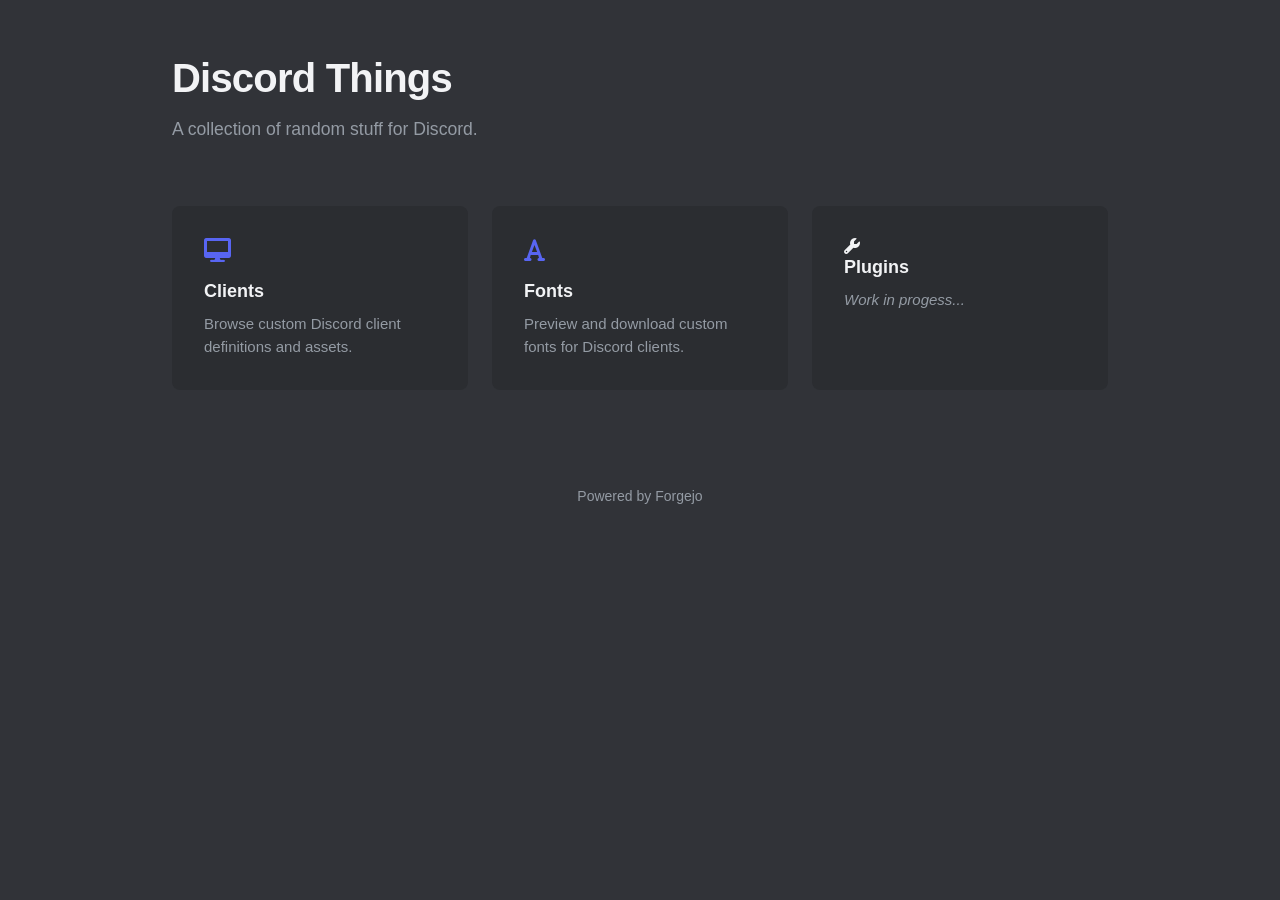
<file: index.html>
<!DOCTYPE html>
<html lang="en">
<head>
    <meta name="viewport" content="width=device-width, initial-scale=1.0, viewport-fit=cover">
    <meta charset="UTF-8">
    <title>Discord Things</title>
    <link rel="stylesheet" href="https://cdnjs.cloudflare.com/ajax/libs/font-awesome/6.0.0/css/all.min.css">
    <link rel="stylesheet" href="style.css">
    <style>
        .portal-grid {
            display: grid;
            grid-template-columns: repeat(auto-fit, minmax(280px, 1fr));
            gap: 1.5rem;
            margin-top: 2rem;
        }
        
        .portal-card {
            background: var(--surface);
            border-radius: var(--radius-lg);
            padding: 2rem;
            text-decoration: none;
            color: var(--text-primary);
            display: flex;
            flex-direction: column;
            align-items: flex-start;
            justify-content: flex-start;
            min-height: 180px;
        }
        
        .portal-card:hover {
            background: var(--surface-hover);
        }
        
        .portal-icon {
            font-size: 1.5rem;
            margin-bottom: 1rem;
            color: var(--accent);
        }
        
        .portal-title {
            font-size: 1.125rem;
            font-weight: 700;
            margin-bottom: 0.5rem;
        }
        
        .portal-desc {
            color: var(--text-secondary);
            font-size: 0.9375rem;
            line-height: 1.5;
        }

        .wip-badge {
            background: var(--accent);
            color: white;
            font-size: 0.75rem;
            font-weight: 600;
            padding: 0.2rem 0.5rem;
            border-radius: var(--radius-sm);
            margin-bottom: 1rem;
            display: inline-block;
        }
        
        .portal-card.disabled {
            opacity: 0.5;
            cursor: not-allowed;
            pointer-events: none;
        }
    </style>
</head>
<body>
    <div class="container">
        <header>
            <h1>Discord Things</h1>
            <p>A collection of random stuff for Discord.</p>
        </header>

        <div class="portal-grid">
            <a href="clients/index.html" class="portal-card">
                <i class="fa-solid fa-desktop portal-icon"></i>
                <div class="portal-title">Clients</div>
                <div class="portal-desc">Browse custom Discord client definitions and assets.</div>
            </a>
            <a href="fonts/index.html" class="portal-card">
                <i class="fas fa-font portal-icon"></i>
                <div class="portal-title">Fonts</div>
                <div class="portal-desc">Preview and download custom fonts for Discord clients.</div>
            </a>
            
            <a href="plugins/index.html" class="portal-card">
                <i class="fa-solid fa-wrench"></i>
                <div class="portal-title">Plugins</div>
                <div class="portal-desc"><em>Work in progess...</em></div>
            </a>
        </div>

        <footer>
            <p>Powered by Forgejo</p>
        </footer>
    </div>
</body>
</html>
</file>
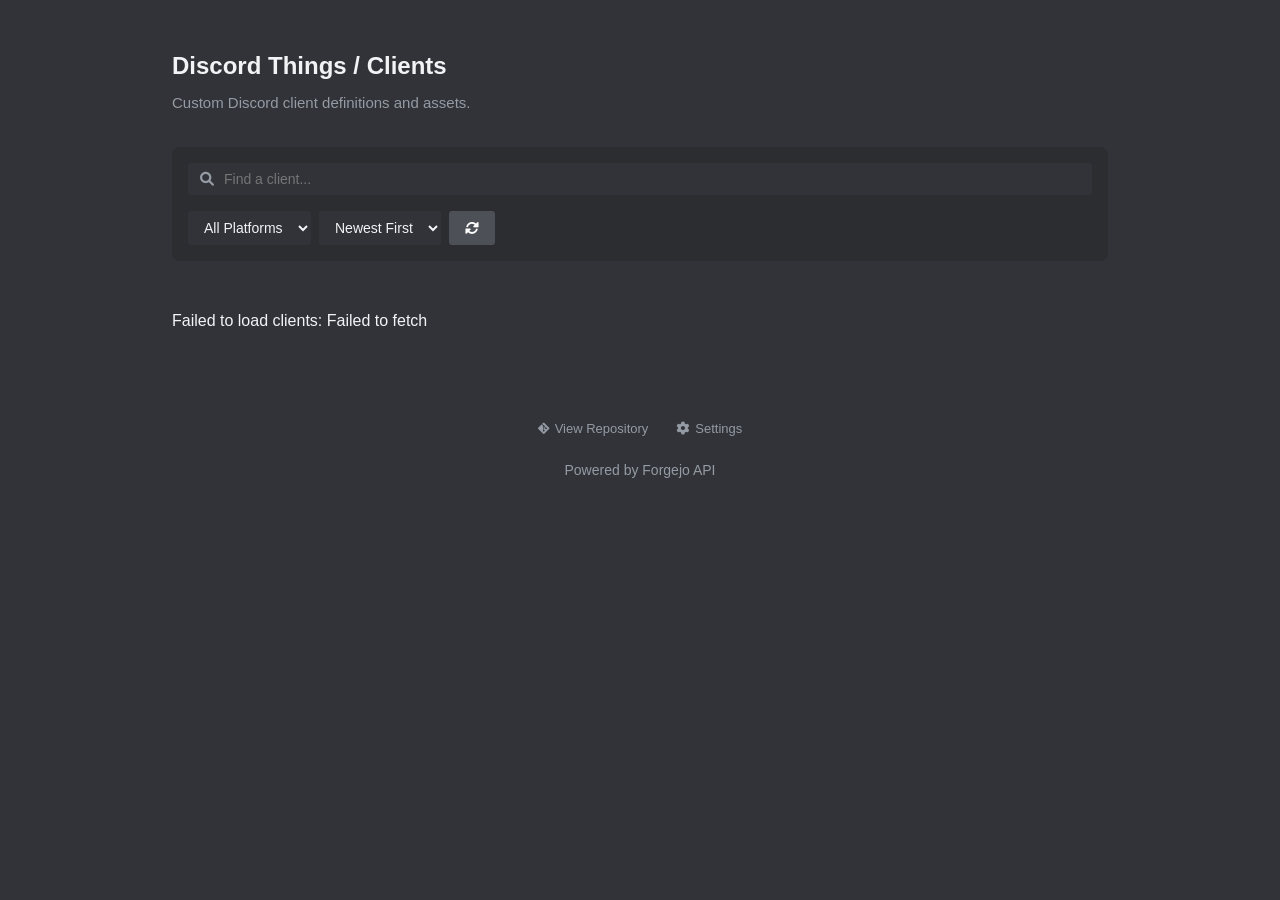
<file: clients/index.html>
<!DOCTYPE html>
<html lang="en">
<head>
    <meta charset="UTF-8">
    <meta name="viewport" content="width=device-width, initial-scale=1.0">
    <title>Discord Things - Client Viewer</title>
    <link rel="stylesheet" href="https://cdnjs.cloudflare.com/ajax/libs/font-awesome/6.0.0/css/all.min.css">
    <link rel="stylesheet" href="style.css">
</head>
<body>

    <div id="toast-container" class="toast-container"></div>

    <div class="container">
        <header>
            <h1><a href="../index.html" style="text-decoration: none; color: inherit;">Discord Things</a> / Clients</h1>
            <p>Custom Discord client definitions and assets.</p>

            <div id="clients-view-controls">
                <div class="search-container">
                    <i class="fas fa-search search-icon"></i>
                    <input type="text" id="search-input" placeholder="Find a client...">
                </div>
                
                <div class="toolbar">
                    <select id="platform-filter">
                        <option value="">All Platforms</option>
                        <option value="ios">iOS</option>
                        <option value="android">Android</option>
                        <option value="linux">Linux</option>
                        <option value="mac">Mac</option>
                        <option value="windows">Windows</option>
                    </select>
                    
                    <select id="sort-select">
                        <option value="newest">Newest First</option>
                        <option value="oldest">Oldest First</option>
                        <option value="az">Name (A-Z)</option>
                        <option value="za">Name (Z-A)</option>
                    </select>

                    <button id="refetch-btn" class="btn-secondary" title="Refetch Clients">
                        <i class="fas fa-sync-alt"></i>
                    </button>
                </div>
            </div>
        </header>

        <div id="repo-container">
            <div class="loading">
                <i class="fas fa-spinner fa-spin"></i> Loading clients...
            </div>
        </div>

        <footer>
            <div style="margin-bottom: 1rem; display: flex; justify-content: center; gap: 8px;">
                <a href="https://sdlsr.dpdns.org/git/sudoloser/discord-things" target="_blank" class="btn-copy">
                    <i class="fab fa-git-alt"></i> View Repository
                </a>
                <button id="settings-btn" class="btn-copy">
                    <i class="fas fa-cog"></i> Settings
                </button>
            </div>
            <p>Powered by Forgejo API</p>
        </footer>
    </div>

    <button id="add-client-btn" class="fab-btn" style="display: none;">
        <i class="fas fa-plus"></i>
    </button>

    <div id="edit-modal" class="modal-overlay">
        <div class="modal-content">
            <div class="modal-header">
                <h3>Edit Client JSON</h3>
                <button class="close-modal">&times;</button>
            </div>
            <div class="modal-body">
                <p class="small-text">Modify the JSON definition directly.</p>
                <textarea id="edit-json-editor" class="code-editor"></textarea>
                <div id="edit-status" class="status-msg"></div>
            </div>
            <div class="modal-footer">
                <button id="save-edit-btn" class="btn-primary">Save Changes</button>
            </div>
        </div>
    </div>

    <div id="login-modal" class="modal-overlay">
        <div class="modal-content">
            <div class="modal-header">
                <h3>Settings</h3>
                <button class="close-modal">&times;</button>
            </div>
            <div class="modal-body">
                <p>Enter your Forgejo Access Token to manage clients. <br><small style="color: var(--secondary-text); font-style: italic;">*only if you have access to manage the repo</small></p>
                <input type="password" id="forgejo-token" placeholder="Forgejo access token" class="modal-input">
                <div id="login-msg" class="status-msg"></div>
                
                <hr style="border: 0; border-top: 1px solid var(--border-color); margin: 1.5rem 0;">
                
                <div style="display: flex; justify-content: space-between; align-items: center;">
                    <span style="font-weight: 500;">Appearance</span>
                    <button id="theme-toggle-btn" class="btn-secondary" style="width: auto;">
                        <i class="fas fa-moon"></i> <span>Dark Mode</span>
                    </button>
                </div>
            </div>
            <div class="modal-footer">
                <button id="logout-btn" class="btn-secondary" style="display: none;">Log Out</button>
                <button id="login-submit" class="btn-primary">Log In</button>
            </div>
        </div>
    </div>

    <div id="upload-modal" class="modal-overlay">
        <div class="modal-content">
            <div class="modal-header">
                <h3>Add New Client</h3>
                <button class="close-modal">&times;</button>
            </div>
            <div class="modal-body">
                <label class="input-label">Name</label>
                <input type="text" id="client-name" class="modal-input" placeholder="Client Name">
                
                <label class="input-label" style="margin-top: 1rem;">Description</label>
                <textarea id="client-desc" class="modal-input" placeholder="A brief description of the client." style="height: 100px; resize: vertical; padding-top: 10px;"></textarea>

                <label class="input-label" style="margin-top: 1rem;">Link</label>
                <input type="url" id="client-link" class="modal-input" placeholder="https://example.com">

                <label class="input-label" style="margin-top: 1rem;">Icon (Optional)</label>
                <div style="display: flex; gap: 10px; margin-bottom: 10px;">
                    <button type="button" id="icon-file-btn" class="btn-secondary" style="flex: 1; background: var(--accent-color); color: black;">
                        <i class="fas fa-upload"></i> Upload File
                    </button>
                    <button type="button" id="icon-url-btn" class="btn-secondary" style="flex: 1;">
                        <i class="fas fa-link"></i> Use URL
                    </button>
                </div>
                
                <div id="icon-file-section">
                    <input type="file" id="client-icon-file" class="modal-input" accept="image/*">
                </div>
                
                <div id="icon-url-section" style="display: none;">
                    <input type="url" id="client-icon-url" class="modal-input" placeholder="https://example.com/icon.png">
                </div>

                <label class="input-label" style="margin-top: 1rem;">Status</label>
                <select id="client-status" class="modal-input">
                    <option value="">Select Status</option>
                    <option value="actively-maintained">Actively Maintained</option>
                    <option value="still-in-development">Still in Development</option>
                    <option value="discontinued">Discontinued</option>
                    <option value="broken">Broken</option>
                </select>

                <label class="input-label" style="margin-top: 1rem;">Tags (comma-separated)</label>
                <input type="text" id="client-tags" class="modal-input" placeholder="e.g. mobile, pc, linux">

                <div id="publish-status" class="status-msg"></div>
            </div>
            <div class="modal-footer">
                <button id="publish-btn" class="btn-primary">Publish Client</button>
            </div>
        </div>
    </div>

    <script>
        const API_BASE = 'https://sdlsr.dpdns.org/git/api/v1';
        const REPO_OWNER = 'sudoloser';
        const REPO_NAME = 'discord-things';
        const API_URL = `${API_BASE}/repos/${REPO_OWNER}/${REPO_NAME}/contents/clients/json`;
        const RAW_URL = `https://sdlsr.dpdns.org/git/${REPO_OWNER}/${REPO_NAME}/raw/branch/main`;
        const CACHE_KEY = 'discord_things_clients_cache';
        const CACHE_DURATION = 1000 * 60 * 10; // 10 minutes
        
        function showToast(message, type = 'info') {
            const container = document.getElementById('toast-container');
            const toast = document.createElement('div');
            toast.className = `toast ${type}`;
            
            let icon = 'info-circle';
            if (type === 'success') icon = 'check-circle';
            if (type === 'error') icon = 'exclamation-circle';
            
            toast.innerHTML = `<i class="fas fa-${icon}"></i> <span>${message}</span>`;
            container.appendChild(toast);
            
            setTimeout(() => {
                toast.classList.add('fade-out');
                setTimeout(() => toast.remove(), 300);
            }, 3000);
        }

        let FORGEJO_TOKEN = localStorage.getItem('forgejo_token');
        let currentSort = 'newest';
        let globalClientData = [];

        const settingsBtn = document.getElementById('settings-btn');
        const loginModal = document.getElementById('login-modal');
        const uploadModal = document.getElementById('upload-modal');
        const editModal = document.getElementById('edit-modal');
        
        const sortSelect = document.getElementById('sort-select');
        const platformFilter = document.getElementById('platform-filter');
        const refetchBtn = document.getElementById('refetch-btn');
        const addClientBtn = document.getElementById('add-client-btn');
        
        const tokenInput = document.getElementById('forgejo-token');
        const loginSubmit = document.getElementById('login-submit');
        const logoutBtn = document.getElementById('logout-btn');
        const loginMsg = document.getElementById('login-msg');
        const themeToggleBtn = document.getElementById('theme-toggle-btn');
        const searchInput = document.getElementById('search-input');
        
        let isLightMode = localStorage.getItem('discord_things_theme') === 'light';
        
        function updateTheme() {
            if (isLightMode) {
                document.body.classList.add('light-mode');
                themeToggleBtn.innerHTML = '<i class="fas fa-sun"></i> <span>Light Mode</span>';
            } else {
                document.body.classList.remove('light-mode');
                themeToggleBtn.innerHTML = '<i class="fas fa-moon"></i> <span>Dark Mode</span>';
            }
            localStorage.setItem('discord_things_theme', isLightMode ? 'light' : 'dark');
        }
        
        updateTheme();
        
        if (themeToggleBtn) {
            themeToggleBtn.addEventListener('click', () => {
                isLightMode = !isLightMode;
                updateTheme();
            });
        }
        
        const publishBtn = document.getElementById('publish-btn');
        const publishStatus = document.getElementById('publish-status');
        
        checkAuth();
        fetchClients();
        
        if (sortSelect) {
            sortSelect.addEventListener('change', (e) => {
                currentSort = e.target.value;
                if(globalClientData.length > 0) renderClientList(globalClientData);
            });
        }

        if (platformFilter) {
            platformFilter.addEventListener('change', () => {
                if(globalClientData.length > 0) renderClientList(globalClientData);
            });
        }

        if (refetchBtn) {
            refetchBtn.addEventListener('click', () => {
                const icon = refetchBtn.querySelector('i');
                icon.classList.add('fa-spin');
                fetchClients(true).then(() => {
                    setTimeout(() => icon.classList.remove('fa-spin'), 500);
                });
            });
        }

        settingsBtn.addEventListener('click', () => openModal(loginModal));
        addClientBtn.addEventListener('click', () => {
            resetUploadForm();
            openModal(uploadModal);
        });

        document.querySelectorAll('.close-modal').forEach(btn => {
            btn.addEventListener('click', (e) => closeModal(e.target.closest('.modal-overlay')));
        });

        // Icon upload mode switch
        const iconFileBtn = document.getElementById('icon-file-btn');
        const iconUrlBtn = document.getElementById('icon-url-btn');

        iconFileBtn.addEventListener('click', () => {
            document.getElementById('icon-file-section').style.display = 'block';
            document.getElementById('icon-url-section').style.display = 'none';
            iconFileBtn.style.background = 'var(--accent-color)';
            iconFileBtn.style.color = 'black';
            iconUrlBtn.style.background = 'rgba(255, 255, 255, 0.05)';
            iconUrlBtn.style.color = 'var(--text-color)';
        });

        iconUrlBtn.addEventListener('click', () => {
            document.getElementById('icon-file-section').style.display = 'none';
            document.getElementById('icon-url-section').style.display = 'block';
            iconUrlBtn.style.background = 'var(--accent-color)';
            iconUrlBtn.style.color = 'black';
            iconFileBtn.style.background = 'rgba(255, 255, 255, 0.05)';
            iconFileBtn.style.color = 'var(--text-color)';
        });

        window.onclick = (event) => {
            if (event.target.classList.contains('modal-overlay')) {
                closeModal(event.target);
            }
        };

        function openModal(modal) {
            modal.style.display = 'flex';
            modal.style.opacity = 1;
        }

        function closeModal(modal) {
            modal.style.opacity = 0;
            setTimeout(() => modal.style.display = 'none', 200);
        }

        loginSubmit.addEventListener('click', async () => {
            const token = tokenInput.value.trim();
            if (!token) return;

            loginMsg.textContent = 'Verifying...';
            loginMsg.style.color = 'var(--secondary-text)';

            try {
                const response = await fetch(`${API_BASE}/user`, { headers: { 'Authorization': `token ${token}` } });
                if (response.ok) {
                    const repoRes = await fetch(`${API_BASE}/repos/${REPO_OWNER}/${REPO_NAME}`, { headers: { 'Authorization': `token ${token}` } });
                    if (repoRes.ok) {
                        const repoData = await repoRes.json();
                        if (!repoData.permissions.push) throw new Error('You do not have write access to this repository.');
                        
                        localStorage.setItem('forgejo_token', token);
                        FORGEJO_TOKEN = token;
                        checkAuth();
                        closeModal(loginModal);
                        showToast('Logged in successfully!', 'success');
                    } else {
                        throw new Error('Could not access repository info.');
                    }
                } else {
                    throw new Error('Invalid token.');
                }
            } catch (err) {
                loginMsg.textContent = err.message;
                loginMsg.style.color = 'var(--error)';
            }
        });

        logoutBtn.addEventListener('click', () => {
            localStorage.removeItem('forgejo_token');
            FORGEJO_TOKEN = null;
            checkAuth();
            loginMsg.textContent = 'Logged out.';
        });

        function resetUploadForm() {
            document.getElementById('client-name').value = '';
            document.getElementById('client-desc').value = '';
            document.getElementById('client-link').value = '';
            document.getElementById('client-icon-file').value = '';
            document.getElementById('client-icon-url').value = '';
            document.getElementById('client-status').value = '';
            publishStatus.textContent = '';
            publishBtn.disabled = false;
            
            // Reset icon section to file mode
            document.getElementById('icon-file-section').style.display = 'block';
            document.getElementById('icon-url-section').style.display = 'none';
            document.getElementById('icon-file-btn').style.background = 'var(--accent-color)';
            document.getElementById('icon-file-btn').style.color = 'black';
            document.getElementById('icon-url-btn').style.background = 'rgba(255, 255, 255, 0.05)';
            document.getElementById('icon-url-btn').style.color = 'var(--text-color)';
        }

        publishBtn.addEventListener('click', async () => {
            const name = document.getElementById('client-name').value.trim();
            const desc = document.getElementById('client-desc').value.trim();
            const link = document.getElementById('client-link').value.trim();
            const iconFile = document.getElementById('client-icon-file').files[0];
            const iconUrlInput = document.getElementById('client-icon-url').value.trim();
            const statusInput = document.getElementById('client-status').value;
            const tagsInput = document.getElementById('client-tags').value.trim();

            if (!name || !link) {
                publishStatus.textContent = 'Name and Link are required.';
                publishStatus.style.color = 'var(--error)';
                return;
            }

            publishStatus.textContent = 'Publishing client...';
            publishStatus.style.color = 'var(--accent-color)';
            publishBtn.disabled = true;

            try {
                let iconUrl = '';
                const safeName = name.toLowerCase().replace(/[^a-z0-9]/g, '-');
                const tags = tagsInput ? tagsInput.split(',').map(tag => tag.trim()).filter(tag => tag) : [];

                if (iconFile) {
                    publishStatus.textContent = 'Uploading icon...';
                    const extension = iconFile.name.split('.').pop();
                    const iconPath = `clients/assets/${safeName}.${extension}`;
                    const content = await toBase64(iconFile);
                    
                    await forgejoUpload(iconPath, content, `Add icon for client: ${name}`);
                    iconUrl = `${RAW_URL}/${iconPath}`;
                } else if (iconUrlInput) {
                    iconUrl = iconUrlInput;
                }

                publishStatus.textContent = 'Creating JSON definition...';
                const clientJson = { name, desc, link, iconUrl, status: statusInput || null, tags };
                const jsonPath = `clients/json/${safeName}.json`;
                const jsonContent = btoa(unescape(encodeURIComponent(JSON.stringify(clientJson, null, 2))));
                
                await forgejoUpload(jsonPath, jsonContent, `Add client: ${name}`);

                closeModal(uploadModal);
                showToast('Client published successfully!', 'success');
                fetchClients(true);

            } catch (err) {
                console.error(err);
                publishStatus.textContent = `Error: ${err.message}`;
                publishStatus.style.color = 'var(--error)';
            } finally {
                publishBtn.disabled = false;
            }
        });

        async function forgejoUpload(path, contentBase64, message) {
            const url = `${API_BASE}/repos/${REPO_OWNER}/${REPO_NAME}/contents/${path}`;
            let sha = await getFileSha(path);

            const body = { message, content: contentBase64 };
            if (sha) body.sha = sha;

            const response = await fetch(url, {
                method: 'POST',
                headers: { 'Authorization': `token ${FORGEJO_TOKEN}`, 'Content-Type': 'application/json' },
                body: JSON.stringify(body)
            });

            if (!response.ok) {
                const err = await response.json();
                throw new Error(err.message || 'Upload failed');
            }
        }

        function toBase64(file) {
            return new Promise((resolve, reject) => {
                const reader = new FileReader();
                reader.readAsDataURL(file);
                reader.onload = () => resolve(reader.result.split(',')[1]);
                reader.onerror = error => reject(error);
            });
        }

        async function fetchClients(forceRefresh = false) {
            const container = document.getElementById('repo-container');
            
            if (!forceRefresh) {
                const cached = localStorage.getItem(CACHE_KEY);
                if (cached) {
                    try {
                        const { timestamp, data } = JSON.parse(cached);
                        if (Date.now() - timestamp < CACHE_DURATION && data && data.length > 0) {
                            globalClientData = data;
                            renderClientList(data);
                            return;
                        }
                    } catch (e) {
                         console.error("Cache parse error", e);
                         localStorage.removeItem(CACHE_KEY);
                    }
                }
            }
            
            container.innerHTML = `<div class="loading"><i class="fas fa-spinner fa-spin"></i> Loading clients from Forgejo...</div>`;

            try {
                const headers = {};
                if (FORGEJO_TOKEN) headers['Authorization'] = `token ${FORGEJO_TOKEN}`;

                const response = await fetch(API_URL, { headers });
                if (!response.ok) throw new Error(`Forgejo API Error: ${response.statusText}`);
                
                const files = (await response.json()).filter(file => file.name.endsWith('.json'));

                if (files.length === 0) {
                    container.innerHTML = '<div class="error">No clients found.</div>';
                    return;
                }

                const clientPromises = files.map(async file => {
                    try {
                        const fileRes = await fetch(file.download_url);
                        const clientData = await fileRes.json();
                        return { ...clientData, jsonPath: file.path, jsonSha: file.sha };
                    } catch (e) {
                        console.error('Error fetching client json:', file.name, e);
                        return null;
                    }
                });

                const clients = (await Promise.all(clientPromises)).filter(c => c !== null);

                if (clients.length === 0) {
                    container.innerHTML = '<div class="error">Failed to load clients.</div>';
                    return;
                }

                localStorage.setItem(CACHE_KEY, JSON.stringify({ timestamp: Date.now(), data: clients }));
                globalClientData = clients;
                renderClientList(clients);

            } catch (error) {
                console.error(error);
                container.innerHTML = `<div class="error">Failed to load clients: ${error.message}</div>`;
            }
        }

        function renderClientList(clients) {
            const container = document.getElementById('repo-container');
            container.innerHTML = '';
            
            let sortedClients = [...clients];
            if (currentSort === 'az') sortedClients.sort((a, b) => a.name.localeCompare(b.name));
            else if (currentSort === 'za') sortedClients.sort((a, b) => b.name.localeCompare(a.name));
            else if (currentSort === 'oldest') sortedClients.reverse();
            
            sortedClients.forEach(client => createClientCard(client, container));
            checkAuth();
            
            applyFilters();
        }

        function applyFilters() {
            const searchTerm = searchInput.value.toLowerCase();
            const platformFilterValue = platformFilter ? platformFilter.value.toLowerCase() : '';
            
            document.querySelectorAll('.repo-card').forEach(card => {
                const name = card.querySelector('.repo-name').textContent.toLowerCase();
                const desc = card.querySelector('.client-desc').textContent.toLowerCase();
                const status = card.querySelector('.status-badge') ? card.querySelector('.status-badge').textContent.toLowerCase() : '';
                const tags = Array.from(card.querySelectorAll('.tag-badge')).map(tag => tag.textContent.toLowerCase()).join(' ');
                
                let showCard = true;
                
                // Apply search filter
                if (searchTerm) {
                    const searchableContent = `${name} ${desc} ${status} ${tags}`;
                    showCard = searchableContent.includes(searchTerm);
                }
                
                // Apply platform filter
                if (showCard && platformFilterValue) {
                    showCard = tags.includes(platformFilterValue);
                }
                
                card.style.display = showCard ? 'flex' : 'none';
            });
        }

        function createClientCard(clientData, container) {
            const card = document.createElement('div');
            card.className = 'repo-card';
            
            const deleteBtnId = `del-${Math.random().toString(36).substr(2, 9)}`;
            const editBtnId = `edit-${Math.random().toString(36).substr(2, 9)}`;
            
            const statusBadge = clientData.status ? 
                (clientData.status === 'actively-maintained' ? 
                    '<span class="status-badge actively-maintained">Actively Maintained</span>' : 
                    clientData.status === 'still-in-development' ? 
                    '<span class="status-badge still-in-development">Still in Development</span>' :
                    clientData.status === 'broken' ?
                    '<span class="status-badge broken">Broken</span>' :
                    '<span class="status-badge discontinued">Discontinued</span>') : '';

            card.innerHTML = `
                <div class="repo-header">
                    <span class="repo-name">${clientData.name}</span>
                    ${statusBadge}
                </div>

                <div class="client-details">
                    ${clientData.iconUrl ? `<img src="${clientData.iconUrl}" alt="${clientData.name} Icon" class="client-icon">` : '<div class="client-icon"></div>'}
                    <div class="client-info">
                         <p class="client-desc">${clientData.desc || 'No description provided.'}</p>
                         ${clientData.tags && clientData.tags.length > 0 ? `
                            <div class="tags-container">
                                ${clientData.tags.map(tag => `<span class="tag-badge">${tag}</span>`).join('')}
                            </div>
                         ` : ''}
                    </div>
                </div>

                <div class="repo-meta">
                    <a href="${clientData.link}" target="_blank" class="btn-copy" title="Visit Link">
                        <i class="fas fa-external-link-alt"></i> Visit
                    </a>
                    <button id="${editBtnId}" class="btn-copy btn-delete" style="display: none;" title="Edit JSON">
                        <i class="fas fa-edit"></i>
                    </button>
                    <button id="${deleteBtnId}" class="btn-copy btn-delete" style="display: none; color: #f85149;" title="Delete">
                        <i class="fas fa-trash"></i>
                    </button>
                </div>
            `;
            
            container.appendChild(card);

            document.getElementById(deleteBtnId).onclick = (e) => { e.preventDefault(); deleteClient(clientData); };
            document.getElementById(editBtnId).onclick = (e) => { e.preventDefault(); openEditModal(clientData); };
        }
        
        const editJsonEditor = document.getElementById('edit-json-editor');
        const saveEditBtn = document.getElementById('save-edit-btn');
        const editStatus = document.getElementById('edit-status');
        let currentEditingClient = null;

        function openEditModal(clientData) {
            currentEditingClient = clientData;
            const cleanData = { ...clientData };
            delete cleanData.jsonPath;
            delete cleanData.jsonSha;
            
            editJsonEditor.value = JSON.stringify(cleanData, null, 2);
            editStatus.textContent = '';
            openModal(editModal);
        }

        saveEditBtn.addEventListener('click', async () => {
             if (!currentEditingClient) return;
             const content = editJsonEditor.value;
             let jsonData;
             try {
                 jsonData = JSON.parse(content);
             } catch(e) {
                 editStatus.textContent = "Invalid JSON";
                 editStatus.style.color = 'var(--error)';
                 return;
             }
             
             saveEditBtn.disabled = true;
             editStatus.textContent = "Saving...";
             editStatus.style.color = 'var(--accent-color)';
             
             try {
                const safeName = jsonData.name.toLowerCase().replace(/[^a-z0-9]/g, '-');
                const newPath = `clients/json/${safeName}.json`;

                // If name changes, we need to delete old file
                if (currentEditingClient.jsonPath !== newPath) {
                    await forgejoDelete(currentEditingClient.jsonPath, currentEditingClient.jsonSha, `Rename client: ${currentEditingClient.name} to ${jsonData.name}`);
                }

                const base64Content = btoa(unescape(encodeURIComponent(content)));
                await forgejoUpload(newPath, base64Content, `Update client: ${jsonData.name}`);
                 
                 closeModal(editModal);
                 showToast('Client updated successfully!', 'success');
                 fetchClients(true);
             } catch(e) {
                 console.error(e);
                 editStatus.textContent = `Error: ${e.message}`;
                 editStatus.style.color = 'var(--error)';
             } finally {
                 saveEditBtn.disabled = false;
             }
        });

        async function deleteClient(clientData) {
            if (!confirm(`Are you sure you want to delete "${clientData.name}"?`)) return;
            
            try {
                showToast('Deleting client...', 'info');
                // 1. Delete JSON file
                await forgejoDelete(clientData.jsonPath, clientData.jsonSha, `Delete client: ${clientData.name}`);
                
                // 2. Delete icon if it exists
                if (clientData.iconUrl) {
                    try {
                        const iconPath = clientData.iconUrl.match(/main\/(.*)$/)[1];
                        if (iconPath) {
                            const sha = await getFileSha(iconPath);
                            if (sha) await forgejoDelete(iconPath, sha, `Delete icon for: ${clientData.name}`);
                        }
                    } catch (e) {
                        console.error(`Failed to delete icon: ${clientData.iconUrl}`, e);
                        showToast('Could not delete icon file, but JSON was deleted.', 'error');
                    }
                }

                showToast('Client deleted successfully.', 'success');
                fetchClients(true);

            } catch (err) {
                console.error(err);
                showToast(`Error deleting client: ${err.message}`, 'error');
            }
        }

        async function getFileSha(path) {
            const url = `${API_BASE}/repos/${REPO_OWNER}/${REPO_NAME}/contents/${path}`;
            const headers = { 'Authorization': `token ${FORGEJO_TOKEN}` };
            try {
                const res = await fetch(url, { headers });
                if (res.ok) {
                    const data = await res.json();
                    return data.sha;
                }
            } catch (e) {}
            return null;
        }

        async function forgejoDelete(path, sha, message) {
            const url = `${API_BASE}/repos/${REPO_OWNER}/${REPO_NAME}/contents/${path}`;
            const response = await fetch(url, {
                method: 'DELETE',
                headers: { 'Authorization': `token ${FORGEJO_TOKEN}`, 'Content-Type': 'application/json' },
                body: JSON.stringify({ message, sha })
            });
            if (!response.ok) {
                const err = await response.json();
                throw new Error(err.message || 'Delete failed');
            }
        }

        function checkAuth() {
            if (FORGEJO_TOKEN) {
                if (addClientBtn) addClientBtn.style.display = 'flex';
                if (tokenInput) tokenInput.style.display = 'none';
                if (loginSubmit) loginSubmit.style.display = 'none';
                if (logoutBtn) logoutBtn.style.display = 'block';
                if (loginMsg) {
                    loginMsg.textContent = 'You are logged in.';
                    loginMsg.style.color = '#2ea043';
                }
                document.querySelectorAll('.btn-delete').forEach(el => el.style.display = 'inline-flex');
            } else {
                if (addClientBtn) addClientBtn.style.display = 'none';
                if (tokenInput) tokenInput.style.display = 'block';
                if (loginSubmit) loginSubmit.style.display = 'block';
                if (logoutBtn) logoutBtn.style.display = 'none';
                if (loginMsg) {
                    loginMsg.textContent = '';
                    tokenInput.value = '';
                }
                document.querySelectorAll('.btn-delete').forEach(el => el.style.display = 'none');
            }
        }

        searchInput.addEventListener('input', () => {
            applyFilters();
        });
    </script>
</body>
</html>
</file>
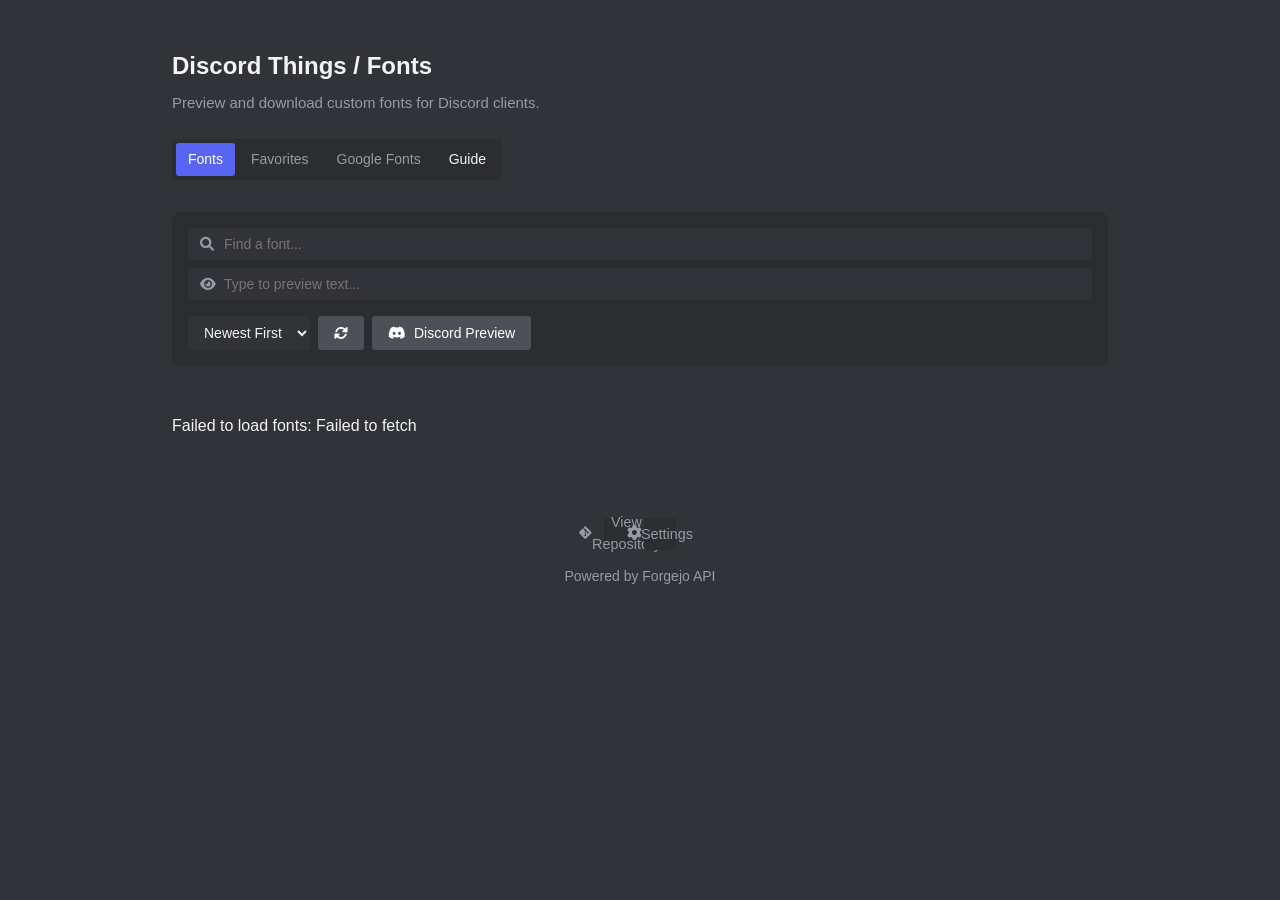
<file: fonts/index.html>
<!DOCTYPE html>
<html lang="en">
<head>
    <meta charset="UTF-8">
    <meta name="viewport" content="width=device-width, initial-scale=1.0, viewport-fit=cover">
    <title>Discord Things - Font Viewer</title>
    <link rel="stylesheet" href="https://cdnjs.cloudflare.com/ajax/libs/font-awesome/6.0.0/css/all.min.css">
    <link rel="stylesheet" href="style.css">
</head>
<body>

    <div id="toast-container" class="toast-container"></div>

    <div class="container">
        <header>
            <h1><a href="../index.html" style="text-decoration: none; color: inherit;">Discord Things</a> / Fonts</h1>
            <p>Preview and download custom fonts for Discord clients.</p>

            <div class="main-navigation">
                <div class="nav-pill"></div>
                <button class="tab-btn active" data-main-tab="fonts-view">Fonts</button>
                <button class="tab-btn" data-main-tab="favorites-view">Favorites</button>
                <button class="tab-btn" data-main-tab="google-fonts-view">Google Fonts</button>
                <a href="guide.html" class="tab-btn" style="text-decoration: none; color: inherit;">Guide</a>
            </div>

            <div id="fonts-view-controls">
                <div class="search-container">
                    <i class="fas fa-search search-icon"></i>
                    <input type="text" id="search-input" placeholder="Find a font...">
                </div>
                <div class="search-container" style="margin-top: 0.5rem;">
                     <i class="fas fa-eye search-icon"></i>
                     <input type="text" id="custom-preview-input" placeholder="Type to preview text...">
                </div>
                
                <div class="toolbar">
                    <select id="sort-select">
                        <option value="newest">Newest First</option>
                        <option value="oldest">Oldest First</option>
                        <option value="az">Name (A-Z)</option>
                        <option value="za">Name (Z-A)</option>
                    </select>

                    <button id="refetch-btn" class="btn-secondary" title="Refetch Fonts">
                        <i class="fas fa-sync-alt"></i>
                    </button>
                    
                    <button id="discord-mode-btn" class="btn-secondary">
                        <i class="fab fa-discord"></i> Discord Preview
                    </button>
                </div>
            </div>
        </header>

        <div id="fonts-view" class="main-tab-content">
            <div id="repo-container">
                <div class="loading">
                    <i class="fas fa-spinner fa-spin"></i> Loading fonts...
                </div>
            </div>
        </div>

        <div id="favorites-view" class="main-tab-content" style="display: none;">
            <div id="favorites-container">
                <div class="loading">No favorites yet.</div>
            </div>
        </div>

        <div id="google-fonts-view" class="main-tab-content" style="display: none;">
            <div id="redirect-loading" style="display: flex; flex-direction: column; align-items: center; justify-content: center; height: 40vh; text-align: center;">
                <div class="loader-ring"></div>
                <h2 style="margin-top: 1.5rem; font-weight: 600;">Redirecting to Google Fonts...</h2>
                <p style="color: var(--text-secondary);">Powered by Bunny Fonts</p>
            </div>
        </div>

        <footer>
            <div style="margin-bottom: 1rem; display: flex; justify-content: center; gap: 8px;">
                <a href="https://sdlsr.dpdns.org/git/sudoloser/discord-things" target="_blank" class="btn-copy">
                    <i class="fab fa-git-alt"></i> View Repository
                </a>
                <button id="settings-btn" class="btn-copy">
                    <i class="fas fa-cog"></i> Settings
                </button>
            </div>
            <p>Powered by Forgejo API</p>
        </footer>
    </div>

    <!-- Floating Action Button -->
    <button id="add-font-btn" class="fab-btn" style="display: none;">
        <i class="fas fa-plus"></i>
    </button>

    <!-- CSS Modal -->
    <div id="css-modal" class="modal-overlay">
        <div class="modal-content">
            <div class="modal-header">
                <h3>CSS Snippet</h3>
                <button class="close-modal">&times;</button>
            </div>
            <div class="modal-body">
                <p class="small-text">Copy this to your theme file.</p>
                <textarea id="css-output" class="code-editor" readonly></textarea>
            </div>
            <div class="modal-footer">
                <button class="btn-primary" onclick="copyToClipboard(document.getElementById('css-output').value, this)">
                    <i class="fas fa-copy"></i> Copy
                </button>
            </div>
        </div>
    </div>

    <!-- Glyphs Modal -->
    <div id="glyphs-modal" class="modal-overlay">
        <div class="modal-content" style="max-width: 800px;">
            <div class="modal-header">
                <h3>Glyph Inspector</h3>
                <button class="close-modal">&times;</button>
            </div>
            <div class="modal-body">
                <div id="glyph-grid" class="glyph-grid"></div>
            </div>
        </div>
    </div>

    <!-- Edit Modal -->
    <div id="edit-modal" class="modal-overlay">
        <div class="modal-content">
            <div class="modal-header">
                <h3>Edit Font JSON</h3>
                <button class="close-modal">&times;</button>
            </div>
            <div class="modal-body">
                <p class="small-text">Modify the JSON definition directly.</p>
                <textarea id="edit-json-editor" class="code-editor"></textarea>
                <div id="edit-status" class="status-msg"></div>
            </div>
            <div class="modal-footer">
                <button id="save-edit-btn" class="btn-primary">Save Changes</button>
            </div>
        </div>
    </div>

    <!-- Settings/Login Modal -->
    <div id="login-modal" class="modal-overlay">
        <div class="modal-content">
            <div class="modal-header">
                <h3>Settings</h3>
                <button class="close-modal">&times;</button>
            </div>
            <div class="modal-body">
                <p>Enter your Forgejo Access Token to manage fonts. <br><small style="color: var(--secondary-text); font-style: italic;">*only if you have access to manage the repo</small></p>
                <input type="password" id="forgejo-token" placeholder="Forgejo access token" class="modal-input">
                <div id="login-msg" class="status-msg"></div>
                
                <hr style="border: 0; border-top: 1px solid var(--border-color); margin: 1.5rem 0;">
                
                <div style="display: flex; justify-content: space-between; align-items: center;">
                    <span style="font-weight: 500;">Appearance</span>
                    <button id="theme-toggle-btn" class="btn-secondary" style="width: auto;">
                        <i class="fas fa-moon"></i> <span>Dark Mode</span>
                    </button>
                </div>
            </div>
            <div class="modal-footer">
                <button id="logout-btn" class="btn-secondary" style="display: none;">Log Out</button>
                <button id="login-submit" class="btn-primary">Log In</button>
            </div>
        </div>
    </div>

    <!-- Upload Modal -->
    <div id="upload-modal" class="modal-overlay">
        <div class="modal-content">
            <div class="modal-header">
                <h3>Add New Font</h3>
                <button class="close-modal">&times;</button>
            </div>
            
            <!-- Step 1: Upload & Map -->
            <div id="step-1" class="step-container">
                <div class="modal-body">
                    <label class="input-label">1. Select Font Files (.ttf)</label>
                    <div class="file-drop-area" id="drop-area">
                        <i class="fas fa-cloud-upload-alt"></i>
                        <p>Click to select or drag & drop multiple files</p>
                        <input type="file" id="font-file" accept=".ttf" multiple hidden>
                    </div>
                    <div id="file-name-display" class="file-name"></div>
                    
                    <!-- Mapping Interface -->
                    <div id="mapping-interface" style="display: none; margin-top: 1rem;">
                        <div class="tabs" style="display: flex; gap: 10px; margin-bottom: 1rem; border-bottom: 1px solid var(--border-color);">
                            <button class="tab-btn active" data-tab="tab-mapping">Key Mapping</button>
                            <button class="tab-btn" data-tab="tab-other">Other Files</button>
                        </div>
                        
                        <div id="tab-mapping" class="tab-content">
                            <button id="auto-map-btn" class="btn-secondary" style="font-size: 0.8rem; margin-bottom: 1rem;">Auto-Map</button>
                            <div id="key-map-container" style="max-height: 250px; overflow-y: auto;">
                                <!-- Rows injected via JS -->
                            </div>
                        </div>
                        
                        <div id="tab-other" class="tab-content" style="display: none;">
                            <p class="small-text">These files will be uploaded. You can reference them manually in the JSON if needed.</p>
                            <ul id="other-files-list" style="list-style: none; padding: 0;"></ul>
                        </div>
                    </div>

                    <div id="upload-status" class="status-msg"></div>
                </div>
                <div class="modal-footer">
                    <button id="reset-upload-btn" class="btn-secondary" style="display: none;">Reset</button>
                    <button id="upload-ttf-btn" class="btn-primary" disabled>Next</button>
                </div>
            </div>

            <!-- Step 2: Edit JSON -->
            <div id="step-2" class="step-container" style="display: none;">
                <div class="modal-body">
                    <label class="input-label">2. Create Font Definition (JSON)</label>
                    <p class="small-text">The raw link to your uploaded font has been inserted.</p>
                    <textarea id="json-editor" class="code-editor"></textarea>
                    <div id="publish-status" class="status-msg"></div>
                </div>
                <div class="modal-footer">
                    <button id="publish-json-btn" class="btn-primary">Publish Font</button>
                </div>
            </div>

        </div>
    </div>

    <script>
        const API_BASE = 'https://sdlsr.dpdns.org/git/api/v1';
        const REPO_OWNER = 'sudoloser';
        const REPO_NAME = 'discord-things';
        const API_URL = `${API_BASE}/repos/${REPO_OWNER}/${REPO_NAME}/contents/fonts`;
        
        const DISCORD_KEYS = [
            "ABCGintoNord-ExtraBold",
            "ggsans-Bold",
            "ggsans-BoldItalic",
            "ggsans-ExtraBold",
            "ggsans-ExtraBoldItalic",
            "ggsans-Medium",
            "ggsans-MediumItalic",
            "ggsans-Normal",
            "ggsans-NormalItalic",
            "ggsans-Semibold",
            "ggsans-SemiboldItalic",
            "NotoSans-Bold",
            "NotoSans-ExtraBold",
            "NotoSans-Medium",
            "NotoSans-Normal",
            "NotoSans-NormalItalic",
            "NotoSans-Semibold",
            "SourceCodePro-Semibold"
        ];

        const CACHE_KEY = 'discord_things_fonts_cache';
        const CACHE_DURATION = 1000 * 60 * 10; // 10 minutes

        const FORGEJO_RAW_BASE = `https://sdlsr.dpdns.org/git/${REPO_OWNER}/${REPO_NAME}/raw/branch/main`;
        const GITHUB_RAW_BASE = `https://raw.githubusercontent.com/${REPO_OWNER}/${REPO_NAME}/main`;
        let CDN_BASE = GITHUB_RAW_BASE;

        async function loadCdnConfig() {
            try {
                const res = await fetch(`${API_BASE}/repos/${REPO_OWNER}/${REPO_NAME}/contents/cdn.txt`);
                if (res.ok) {
                    const data = await res.json();
                    let text = '';
                    try { text = decodeURIComponent(escape(atob(data.content))); }
                    catch (e) { text = atob(data.content); }
                    CDN_BASE = text.includes("github='false'") ? FORGEJO_RAW_BASE : GITHUB_RAW_BASE;
                }
            } catch (e) {
                console.warn('Failed to load cdn.txt, using GitHub CDN', e);
            }
        }

        function resolveFontUrl(url) {
            if (!url) return url;
            if (url.startsWith(GITHUB_RAW_BASE + '/')) return CDN_BASE + url.slice(GITHUB_RAW_BASE.length);
            if (url.startsWith(FORGEJO_RAW_BASE + '/')) return CDN_BASE + url.slice(FORGEJO_RAW_BASE.length);
            return url;
        }
        
        function showToast(message, type = 'info') {
            const container = document.getElementById('toast-container');
            const toast = document.createElement('div');
            toast.className = `toast ${type}`;
            
            let icon = 'info-circle';
            if (type === 'success') icon = 'check-circle';
            if (type === 'error') icon = 'exclamation-circle';
            
            toast.innerHTML = `<i class="fas fa-${icon}"></i> <span>${message}</span>`;
            container.appendChild(toast);
            
            setTimeout(() => {
                toast.classList.add('fade-out');
                setTimeout(() => toast.remove(), 300);
            }, 3000);
        }

        // State
        let FORGEJO_TOKEN = localStorage.getItem('forgejo_token');
        let uploadedFontUrl = '';
        let uploadedFileName = '';
        
        let currentSort = 'newest';
        let discordMode = false;
        let favorites = JSON.parse(localStorage.getItem('discord_things_favorites') || '[]');

        function getFavorites() {
            return favorites;
        }

        function isFavorite(fontName) {
            return favorites.includes(fontName);
        }

        function toggleFavorite(fontName, btnElement) {
            if (isFavorite(fontName)) {
                favorites = favorites.filter(f => f !== fontName);
                btnElement.innerHTML = '<i class="far fa-star"></i>';
                btnElement.style.color = 'var(--secondary-text)';
            } else {
                favorites.push(fontName);
                btnElement.innerHTML = '<i class="fas fa-star"></i>';
                btnElement.style.color = 'gold';
            }
            localStorage.setItem('discord_things_favorites', JSON.stringify(favorites));
            
            // Refresh if in favorites view
            const activeTab = document.querySelector('.tab-btn.active[data-main-tab="favorites-view"]');
            if (activeTab) {
                renderFavorites();
            }
        }

        function renderFavorites() {
            const container = document.getElementById('favorites-container');
            const favFonts = globalFontData.filter(f => isFavorite(f.name));
            
            if (favFonts.length === 0) {
                container.innerHTML = '<div class="loading">No favorites yet. Star some fonts!</div>';
                return;
            }
            
            renderFontList(favFonts, container);
        }

        // DOM Elements
        const settingsBtn = document.getElementById('settings-btn');
        const loginModal = document.getElementById('login-modal');
        const uploadModal = document.getElementById('upload-modal');
        
        const cssModal = document.getElementById('css-modal');
        const glyphsModal = document.getElementById('glyphs-modal');
        
        const sortSelect = document.getElementById('sort-select');
        const refetchBtn = document.getElementById('refetch-btn');
        const discordModeBtn = document.getElementById('discord-mode-btn');

        const addFontBtn = document.getElementById('add-font-btn');
        const tokenInput = document.getElementById('forgejo-token');
        const loginSubmit = document.getElementById('login-submit');
        const logoutBtn = document.getElementById('logout-btn');
        const loginMsg = document.getElementById('login-msg');
        const themeToggleBtn = document.getElementById('theme-toggle-btn');
        const searchInput = document.getElementById('search-input');
        const customPreviewInput = document.getElementById('custom-preview-input');
        
        // Theme Logic
        let isLightMode = localStorage.getItem('discord_things_theme') === 'light';
        
        function updateTheme() {
            if (isLightMode) {
                document.body.classList.add('light-mode');
                themeToggleBtn.innerHTML = '<i class="fas fa-sun"></i> <span>Light Mode</span>';
            } else {
                document.body.classList.remove('light-mode');
                themeToggleBtn.innerHTML = '<i class="fas fa-moon"></i> <span>Dark Mode</span>';
            }
            localStorage.setItem('discord_things_theme', isLightMode ? 'light' : 'dark');
        }
        
        // Initialize Theme
        updateTheme();
        
        if (themeToggleBtn) {
            themeToggleBtn.addEventListener('click', () => {
                isLightMode = !isLightMode;
                updateTheme();
            });
        }
        
        // ... (Upload Elements remain same) ...
        // Upload Elements
        const dropArea = document.getElementById('drop-area');
        const fileInput = document.getElementById('font-file');
        const fileNameDisplay = document.getElementById('file-name-display');
        const uploadTtfBtn = document.getElementById('upload-ttf-btn');
        const uploadStatus = document.getElementById('upload-status');
        const jsonEditor = document.getElementById('json-editor');
        const publishBtn = document.getElementById('publish-json-btn');
        const publishStatus = document.getElementById('publish-status');
        
        // ... (New UI Elements remain same) ...
        // New UI Elements
        const mappingInterface = document.getElementById('mapping-interface');
        const keyMapContainer = document.getElementById('key-map-container');
        const autoMapBtn = document.getElementById('auto-map-btn');
        const otherFilesList = document.getElementById('other-files-list');
        const resetUploadBtn = document.getElementById('reset-upload-btn');

        let selectedFiles = []; // Array of File objects
        let globalFontData = []; // Store fetched fonts

        // Initialization
        loadCdnConfig().then(() => {
            checkAuth();
            fetchFonts();
        });
        
        // --- Toolbar Listeners ---
        if (sortSelect) {
            sortSelect.addEventListener('change', (e) => {
                currentSort = e.target.value;
                if(globalFontData.length > 0) renderFontList(globalFontData, document.getElementById('repo-container'));
            });
        }

        if (refetchBtn) {
            refetchBtn.addEventListener('click', () => {
                const icon = refetchBtn.querySelector('i');
                icon.classList.add('fa-spin');
                fetchFonts(true).then(() => {
                    setTimeout(() => icon.classList.remove('fa-spin'), 500);
                });
            });
        }

        if (discordModeBtn) {
            discordModeBtn.addEventListener('click', () => {
                discordMode = !discordMode;
                discordModeBtn.style.color = discordMode ? '#5865F2' : 'var(--text-color)';
                if(globalFontData.length > 0) renderFontList(globalFontData, document.getElementById('repo-container'));
            });
        }

        const HASH_MAP = {
            '#fonts': 'fonts-view',
            '#favorites': 'favorites-view',
            '#google-fonts': 'google-fonts-view'
        };
        const TAB_TO_HASH = Object.fromEntries(Object.entries(HASH_MAP).map(([k, v]) => [v, k]));

        function updateNavPill(activeBtn) {
            const pill = document.querySelector('.nav-pill');
            if (!pill || !activeBtn) return;
            
            pill.style.width = `${activeBtn.offsetWidth}px`;
            pill.style.left = `${activeBtn.offsetLeft}px`;
        }

        function switchTab(targetId) {
             const btn = document.querySelector(`[data-main-tab="${targetId}"]`);
             if (!btn) return;

             // Deactivate all main tabs
             document.querySelectorAll('[data-main-tab]').forEach(b => b.classList.remove('active'));
             document.querySelectorAll('.main-tab-content').forEach(c => c.style.display = 'none');
             
             // Activate clicked
             btn.classList.add('active');
             document.getElementById(targetId).style.display = 'block';
             
             // Move Pill
             updateNavPill(btn);
             
             // Update Hash if needed
             const newHash = TAB_TO_HASH[targetId];
             if (history.pushState) {
                 history.pushState(null, null, newHash);
             } else {
                 location.hash = newHash;
             }

             // Show/Hide controls
             const controls = document.getElementById('fonts-view-controls');
             
             if (targetId === 'google-fonts-view') {
                 controls.style.display = 'none';
                 // Trigger redirect after a short delay for the animation
                 setTimeout(() => {
                     window.location.href = 'https://bunny-google-fonts.vercel.app/';
                 }, 1500);
             } else if (targetId === 'fonts-view' || targetId === 'favorites-view') {
                 controls.style.display = 'block';
                 if (targetId === 'favorites-view') {
                      renderFavorites();
                 } else {
                     if(globalFontData.length > 0) renderFontList(globalFontData, document.getElementById('repo-container'));
                 }
             } else {
                 controls.style.display = 'none';
             }
             checkAuth();
        }

        // Main Tab Switching
        document.querySelectorAll('[data-main-tab]').forEach(btn => {
            btn.addEventListener('click', () => {
                const targetId = btn.dataset.mainTab;
                switchTab(targetId);
            });
        });

        // Handle Initial Hash & Back Button
        function handleHashChange() {
            const hash = location.hash || '#fonts';
            const targetId = HASH_MAP[hash];
            if (targetId) {
                // If we are already on this tab, do nothing? 
                // Actually, switchTab handles UI updates, so it's safe.
                // But we should avoid pushing state again if it came from popstate.
                // Simplified: Just reuse switchTab but suppress history push if called from here?
                // For simplicity, let's just trigger the click on the button, but updating hash 
                // again in switchTab might be redundant but harmless with pushState.
                
                // Let's manually trigger the UI update part without recursion loop
                // Or better, just call switchTab. It replaces the hash which is fine.
                // Wait, if I use history.pushState in switchTab, back button might get weird 
                // if I don't handle popstate correctly.
                
                // Let's refine switchTab to accept a "updateHistory" flag.
            }
        }
        
        window.addEventListener('load', () => {
             const hash = location.hash;
             if (HASH_MAP[hash]) {
                 switchTab(HASH_MAP[hash]);
             } else {
                 // Default to first tab if no hash
                 const firstBtn = document.querySelector('[data-main-tab]');
                 if(firstBtn) updateNavPill(firstBtn);
             }
        });

        window.addEventListener('resize', () => {
             const activeBtn = document.querySelector('[data-main-tab].active');
             if(activeBtn) updateNavPill(activeBtn);
        });
        
        // Modal Tabs
        document.querySelectorAll('.tab-btn[data-tab]').forEach(btn => {
            btn.addEventListener('click', () => {
                const modal = btn.closest('.modal-content');
                modal.querySelectorAll('.tab-btn[data-tab]').forEach(b => b.classList.remove('active'));
                modal.querySelectorAll('.tab-content').forEach(c => c.style.display = 'none');
                
                btn.classList.add('active');
                document.getElementById(btn.dataset.tab).style.display = 'block';
            });
        });

        // --- Event Listeners for Modals ---
        settingsBtn.addEventListener('click', () => openModal(loginModal));
        addFontBtn.addEventListener('click', () => {
            resetUploadForm();
            openModal(uploadModal);
        });

        document.querySelectorAll('.close-modal').forEach(btn => {
            btn.addEventListener('click', (e) => closeModal(e.target.closest('.modal-overlay')));
        });

        window.onclick = (event) => {
            if (event.target.classList.contains('modal-overlay')) {
                closeModal(event.target);
            }
        };

        function openModal(modal) {
            modal.style.display = 'flex';
        }

        function closeModal(modal) {
            modal.style.display = 'none';
        }

        loginSubmit.addEventListener('click', async () => {
            const token = tokenInput.value.trim();
            if (!token) return;

            loginMsg.textContent = 'Verifying...';
            loginMsg.style.color = 'var(--secondary-text)';

            try {
                const response = await fetch(`${API_BASE}/user`, {
                    headers: { 'Authorization': `token ${token}` }
                });

                if (response.ok) {
                    const repoRes = await fetch(`${API_BASE}/repos/${REPO_OWNER}/${REPO_NAME}`, {
                        headers: { 'Authorization': `token ${token}` }
                    });

                    if (repoRes.ok) {
                        const repoData = await repoRes.json();
                        if (!repoData.permissions.push) {
                            throw new Error('You do not have write access to this repository.');
                        }
                        
                        localStorage.setItem('forgejo_token', token);
                        FORGEJO_TOKEN = token;
                        checkAuth();
                        closeModal(loginModal);
                        showToast('Logged in successfully!', 'success');
                    } else {
                        throw new Error('Could not access repository info.');
                    }
                } else {
                    throw new Error('Invalid token.');
                }
            } catch (err) {
                loginMsg.textContent = err.message;
                loginMsg.style.color = '#f87171';
            }
        });

        logoutBtn.addEventListener('click', () => {
            localStorage.removeItem('forgejo_token');
            FORGEJO_TOKEN = null;
            checkAuth();
            loginMsg.textContent = 'Logged out.';
        });

        // --- Upload Logic ---

        dropArea.addEventListener('click', () => fileInput.click());
        
        resetUploadBtn.addEventListener('click', () => {
             resetUploadForm();
        });

        fileInput.addEventListener('change', (e) => {
            if (e.target.files.length > 0) {
                selectedFiles = Array.from(e.target.files);
                handleFilesSelected(selectedFiles);
            }
        });

        function handleFilesSelected(files) {
            fileNameDisplay.textContent = `${files.length} file(s) selected`;
            mappingInterface.style.display = 'block';
            dropArea.style.display = 'none'; // Hide drop area to save space
            resetUploadBtn.style.display = 'inline-block';
            uploadTtfBtn.disabled = false;

            // Populate Mapping Interface
            renderMappingRows(files);
            renderOtherFiles(files);
            autoMapFiles(files);
        }

        function renderMappingRows(files) {
            keyMapContainer.innerHTML = '';
            
            // Create options HTML once
            let optionsHtml = '<option value=""> (None)</option>';
            files.forEach((f, index) => {
                optionsHtml += `<option value="${index}">${f.name}</option>`;
            });

            DISCORD_KEYS.forEach(key => {
                const row = document.createElement('div');
                row.className = 'map-row';
                row.innerHTML = `
                    <span class="map-label">${key}</span>
                    <select class="map-select" data-key="${key}">
                        ${optionsHtml}
                    </select>
                `;
                keyMapContainer.appendChild(row);
            });
        }

        function renderOtherFiles(files) {
            otherFilesList.innerHTML = '';
            files.forEach(f => {
                const li = document.createElement('li');
                li.textContent = f.name;
                li.style.color = 'var(--secondary-text)';
                otherFilesList.appendChild(li);
            });
        }

        function autoMapFiles(files) {
             const getWeight = (str) => {
                str = str.toLowerCase();
                if (str.includes('extrabold')) return 800;
                if (str.includes('bold')) return 700;
                if (str.includes('semibold')) return 600;
                if (str.includes('medium')) return 500;
                if (str.includes('normal') || str.includes('regular')) return 400;
                return 0;
            };

            const selects = document.querySelectorAll('.map-select');
            
            if (files.length === 1) {
                // If single file, map to ALL
                selects.forEach(sel => sel.value = "0");
                return;
            }

            selects.forEach(sel => {
                const key = sel.dataset.key;
                const keyLower = key.toLowerCase();
                const keyWeight = getWeight(keyLower);
                const isItalic = keyLower.includes('italic');
                
                // Find best match
                let bestMatchIndex = -1;
                
                // 1. Exact weight + italic match
                bestMatchIndex = files.findIndex(f => {
                    const fWeight = getWeight(f.name);
                    const fItalic = f.name.toLowerCase().includes('italic');
                    return fWeight === keyWeight && fItalic === isItalic;
                });
                
                // 2. Weight match only
                if (bestMatchIndex === -1) {
                     bestMatchIndex = files.findIndex(f => getWeight(f.name) === keyWeight);
                }
                
                // 3. "Normal/Regular" fallback for non-bold keys
                if (bestMatchIndex === -1 && keyWeight === 400) {
                    bestMatchIndex = files.findIndex(f => f.name.toLowerCase().includes('normal') || f.name.toLowerCase().includes('regular'));
                }

                if (bestMatchIndex !== -1) {
                    sel.value = bestMatchIndex;
                }
            });
        }
        
        autoMapBtn.addEventListener('click', () => autoMapFiles(selectedFiles));

        function resetUploadForm() {
            document.getElementById('step-1').style.display = 'block';
            document.getElementById('step-2').style.display = 'none';
            fileInput.value = '';
            fileNameDisplay.textContent = '';
            uploadTtfBtn.disabled = true;
            uploadStatus.textContent = '';
            publishStatus.textContent = '';
            
            selectedFiles = [];
            mappingInterface.style.display = 'none';
            dropArea.style.display = 'block';
            resetUploadBtn.style.display = 'none';
        }

        uploadTtfBtn.addEventListener('click', async () => {
            if (selectedFiles.length === 0) return;

            uploadStatus.textContent = 'Uploading files...';
            uploadStatus.style.color = 'var(--accent-color)';
            uploadTtfBtn.disabled = true;

            try {
                let fontName = '';
                const uploadedUrlMap = new Map(); // filename -> url

                // Determine folder path
                let folderPrefix = '';
                if (selectedFiles.length > 1) {
                    const baseName = selectedFiles[0].name.replace(/\.ttf$/i, '').split('-')[0];
                    const safeFolder = baseName.toLowerCase().replace(/[^a-z0-9]/g, '-');
                    folderPrefix = `${safeFolder}/`;
                    fontName = baseName;
                } else {
                    fontName = selectedFiles[0].name.replace(/\.ttf$/i, '').replace(/-/g, ' ');
                }

                // Upload ALL files
                for (let i = 0; i < selectedFiles.length; i++) {
                    const file = selectedFiles[i];
                    const content = await toBase64(file);
                    const path = `fonts/ttf/${folderPrefix}${file.name}`;
                    
                    await forgejoUpload(path, content, `Add font file: ${file.name}`);
                    
                    uploadedUrlMap.set(file.name, `${CDN_BASE}/${path}`);
                }
                
                // Construct Main Object from Mapping Inputs
                const mainObj = {};
                const selects = document.querySelectorAll('.map-select');
                
                selects.forEach(sel => {
                    const key = sel.dataset.key;
                    const fileIndex = sel.value;
                    if (fileIndex !== "") {
                        const file = selectedFiles[parseInt(fileIndex)];
                        if (file) {
                             mainObj[key] = uploadedUrlMap.get(file.name);
                        }
                    }
                });
                
                // Prepare JSON Editor
                const defaultJson = {
                    spec: 1,
                    name: fontName,
                    previewText: fontName,
                    main: mainObj
                };
                
                jsonEditor.value = JSON.stringify(defaultJson, null, 2);
                
                // Switch steps
                document.getElementById('step-1').style.display = 'none';
                document.getElementById('step-2').style.display = 'block';

            } catch (err) {
                console.error(err);
                uploadStatus.textContent = `Error: ${err.message}`;
                uploadStatus.style.color = '#f85149';
                uploadTtfBtn.disabled = false;
            }
        });

        publishBtn.addEventListener('click', async () => {
            const jsonContent = jsonEditor.value;
            let jsonData;
            
            try {
                jsonData = JSON.parse(jsonContent);
            } catch (e) {
                publishStatus.textContent = 'Invalid JSON syntax.';
                publishStatus.style.color = '#f85149';
                return;
            }

            if (!jsonData.name) {
                publishStatus.textContent = 'JSON must have a "name" field.';
                publishStatus.style.color = '#f85149';
                return;
            }

            publishStatus.textContent = 'Publishing font definition...';
            publishStatus.style.color = 'var(--accent-color)';
            publishBtn.disabled = true;

            try {
                // Sanitize filename
                const safeName = jsonData.name.toLowerCase().replace(/[^a-z0-9]/g, '-');
                const path = `fonts/${safeName}.json`;
                const content = btoa(jsonContent); // Encode JSON string to base64

                await forgejoUpload(path, content, `Add font definition: ${jsonData.name}`);

                publishStatus.textContent = 'Updating README...';
                await updateReadme(jsonData.name, path);

                closeModal(uploadModal);
                showToast('Font published successfully!', 'success');
                fetchFonts(); // Refresh grid

            } catch (err) {
                console.error(err);
                publishStatus.textContent = `Error: ${err.message}`;
                publishStatus.style.color = '#f85149';
                publishBtn.disabled = false;
            }
        });

        // --- Helpers ---

        async function updateReadme(fontName, jsonPath) {
             const readmePath = 'README.md';
             const rawUrl = `${CDN_BASE}/${jsonPath}`;
             
             // Fetch current README
             const url = `${API_BASE}/repos/${REPO_OWNER}/${REPO_NAME}/contents/${readmePath}`;
             const res = await fetch(url, { headers: { 'Authorization': `token ${FORGEJO_TOKEN}` }});
             
             if (!res.ok) throw new Error('Failed to fetch README');
             
             const data = await res.json();
             // Decode content safely
             let currentContent = '';
             try {
                 currentContent = decodeURIComponent(escape(atob(data.content)));
             } catch(e) {
                 // Fallback if content is not UTF-8 encoded properly or simple ASCII
                 currentContent = atob(data.content);
             }
             
             // Append new info
             const newEntry = `

### ${fontName}
\`\`\`
${rawUrl}
\`\`\
`;
             const newContent = currentContent + newEntry;
             
             // Encode content safely
             const encodedContent = btoa(unescape(encodeURIComponent(newContent)));
             
             const body = {
                 message: `Update README for ${fontName}`,
                 content: encodedContent,
                 sha: data.sha
             };

             const updateRes = await fetch(url, {
                method: 'POST',
                headers: {
                    'Authorization': `token ${FORGEJO_TOKEN}`,
                    'Content-Type': 'application/json'
                },
                body: JSON.stringify(body)
            });
            
            if (!updateRes.ok) throw new Error('Failed to update README');
        }

        async function removeFromReadme(fontName) {
             const readmePath = 'README.md';
             
             // Fetch current README
             const url = `${API_BASE}/repos/${REPO_OWNER}/${REPO_NAME}/contents/${readmePath}`;
             const res = await fetch(url, { headers: { 'Authorization': `token ${FORGEJO_TOKEN}` }});
             
             if (!res.ok) {
                 console.error('Failed to fetch README for deletion');
                 return;
             }
             
             const data = await res.json();
             let currentContent = '';
             try {
                 currentContent = decodeURIComponent(escape(atob(data.content)));
             } catch(e) {
                 currentContent = atob(data.content);
             }
             
             // Safe regex for font name
             const safeName = fontName.replace(/[.*+?^${}()|[\\]/g, '\\$&');
             const regex = new RegExp(`\n*### ${safeName}\n+\\\`[\\s\\S]*?\\\
`, 'g');
             
             if (!regex.test(currentContent)) {
                 console.log('Font section not found in README');
                 return;
             }
             
             const newContent = currentContent.replace(regex, '').trim() + '\n'; // Clean up and ensure trailing newline
             
             const encodedContent = btoa(unescape(encodeURIComponent(newContent)));
             
             const body = {
                 message: `Remove ${fontName} from README`,
                 content: encodedContent,
                 sha: data.sha
             };

             const updateRes = await fetch(url, {
                method: 'POST',
                headers: {
                    'Authorization': `token ${FORGEJO_TOKEN}`,
                    'Content-Type': 'application/json'
                },
                body: JSON.stringify(body)
            });
            
            if (!updateRes.ok) console.error('Failed to update README');
        }

        async function forgejoUpload(path, contentBase64, message) {
            const url = `${API_BASE}/repos/${REPO_OWNER}/${REPO_NAME}/contents/${path}`;
            
            // Check if file exists to get SHA (for updates)
            let sha = null;
            try {
                const check = await fetch(url, { headers: { 'Authorization': `token ${FORGEJO_TOKEN}` }});
                if (check.ok) {
                    const data = await check.json();
                    sha = data.sha;
                }
            } catch (e) {}

            const body = {
                message: message,
                content: contentBase64
            };
            if (sha) body.sha = sha;

            const response = await fetch(url, {
                method: 'POST',
                headers: {
                    'Authorization': `token ${FORGEJO_TOKEN}`,
                    'Content-Type': 'application/json'
                },
                body: JSON.stringify(body)
            });

            if (!response.ok) {
                const err = await response.json();
                throw new Error(err.message || 'Upload failed');
            }
        }

        function toBase64(file) {
            return new Promise((resolve, reject) => {
                const reader = new FileReader();
                reader.readAsDataURL(file);
                reader.onload = () => {
                    // Remove "data:*/*;base64," prefix
                    const base64 = reader.result.split(',')[1];
                    resolve(base64);
                };
                reader.onerror = error => reject(error);
            });
        }

        // --- Main Logic (Existing) ---

        async function fetchFonts(forceRefresh = false) {
            const container = document.getElementById('repo-container');
            
            if (!forceRefresh) {
                const cached = localStorage.getItem(CACHE_KEY);
                if (cached) {
                    try {
                        const { timestamp, data } = JSON.parse(cached);
                        if (Date.now() - timestamp < CACHE_DURATION && data && data.length > 0) {
                            globalFontData = data; // Set global data from cache
                            renderFontList(data, container);
                            return;
                        }
                    } catch (e) {
                         console.error("Cache parse error", e);
                         localStorage.removeItem(CACHE_KEY);
                    }
                }
            }

            try {
                // Add Authorization header if token exists to increase rate limit
                const headers = {};
                if (FORGEJO_TOKEN) headers['Authorization'] = `token ${FORGEJO_TOKEN}`;

                const response = await fetch(API_URL, { headers });
                if (!response.ok) throw new Error(`Forgejo API Error: ${response.statusText}`);
                
                const files = await response.json();
                const jsonFiles = files.filter(file => file.name.endsWith('.json'));

                if (jsonFiles.length === 0) {
                    container.innerHTML = '<div class="error">No font JSON files found.</div>';
                    return;
                }

                container.innerHTML = ''; // Clear loading

                const fontPromises = jsonFiles.map(async file => {
                    try {
                        const fileRes = await fetch(file.download_url);
                        const fontData = await fileRes.json();
                        return { 
                            ...fontData, 
                            rawUrl: resolveFontUrl(file.download_url), 
                            webUrl: file.html_url,
                            jsonPath: file.path,
                            jsonSha: file.sha 
                        };
                    } catch (e) {
                        console.error('Error fetching font json:', file.name, e);
                        return null;
                    }
                });

                const fonts = (await Promise.all(fontPromises)).filter(f => f !== null);

                if (fonts.length === 0) {
                    container.innerHTML = '<div class="error">Failed to load fonts.</div>';
                    return;
                }

                // Update Cache
                localStorage.setItem(CACHE_KEY, JSON.stringify({
                    timestamp: Date.now(),
                    data: fonts
                }));

                globalFontData = fonts; // Store for sorting/filtering
                renderFontList(fonts, container);

            } catch (error) {
                console.error(error);
                container.innerHTML = `<div class="error">Failed to load fonts: ${error.message}</div>`;
            }
        }

        async function renderFontList(fonts, container) {
            container.innerHTML = '';
            
            // Sort
            let sortedFonts = [...fonts];
            if (currentSort === 'newest') {
                // Contents API returns alphabetical order by default.
            }
            
            // Let's implement robust A-Z / Z-A
            if (currentSort === 'az') {
                sortedFonts.sort((a, b) => a.name.localeCompare(b.name));
            } else if (currentSort === 'za') {
                sortedFonts.sort((a, b) => b.name.localeCompare(a.name));
            } else if (currentSort === 'oldest') {
                sortedFonts.reverse(); // Reverse default order
            } else if (currentSort === 'newest') {
                 // Default order (usually alpha from the contents API)
            }

            for (const font of sortedFonts) {
                await createFontCard(font, container);
            }
            checkAuth();

            // Intersection Observer for fade-in effect
            const observer = new IntersectionObserver((entries, obs) => {
                entries.forEach(entry => {
                    if (entry.isIntersecting) {
                        entry.target.classList.add('in-view');
                        obs.unobserve(entry.target); // Stop observing once it's in view
                    }
                });
            }, {
                rootMargin: '0px',
                threshold: 0.1 // Trigger when 10% of the item is visible
            });

            document.querySelectorAll('.repo-card').forEach(card => {
                observer.observe(card);
            });
            
            // Re-apply search filter
            const searchTerm = searchInput.value.toLowerCase();
            if (searchTerm) {
                 const cards = document.querySelectorAll('.repo-card');
                 cards.forEach(card => {
                    const name = card.querySelector('.repo-name').textContent.toLowerCase();
                    card.style.display = name.includes(searchTerm) ? 'flex' : 'none';
                 });
            }
        }

        async function createFontCard(fontData, container) {
            let ttfUrl = null;
            if (fontData.main) {
                const keys = Object.keys(fontData.main);
                const preferred = keys.find(k => k.includes('Normal') || k.includes('Regular')) || keys[0];
                if (preferred) ttfUrl = resolveFontUrl(fontData.main[preferred]);
            }

            const cssFontName = `custom-${fontData.name.replace(/[^a-zA-Z0-9]/g, '-')}-font`;

            if (ttfUrl) {
                try {
                    const fontFace = new FontFace(cssFontName, `url("${ttfUrl}")`);
                    await fontFace.load();
                    document.fonts.add(fontFace);
                } catch (e) {
                    console.error('Failed to load font face:', fontData.name, e);
                }
            }

            const card = document.createElement('div');
            card.className = 'repo-card';
            
            // Using a unique ID for the button to attach event listener
            const btnId = `btn-${Math.random().toString(36).substr(2, 9)}`;
            const favBtnId = `fav-${Math.random().toString(36).substr(2, 9)}`;
            const deleteBtnId = `del-${Math.random().toString(36).substr(2, 9)}`;
            const editBtnId = `edit-${Math.random().toString(36).substr(2, 9)}`;
            const cssBtnId = `css-${Math.random().toString(36).substr(2, 9)}`;
            const glyphsBtnId = `glyphs-${Math.random().toString(36).substr(2, 9)}`;
            
            let previewContent = '';
            const previewText = customPreviewInput.value || fontData.previewText || 'Preview Text';

            if (discordMode) {
                previewContent = `
                    <div class="discord-preview">
                        <div class="d-avatar"></div>
                        <div class="d-content">
                             <div class="d-header">
                                <span class="d-user">User</span> 
                                <span class="d-time">Today at 12:00 PM</span>
                             </div>
                             <div class="d-msg" style="font-family: '${cssFontName}', sans-serif;">${previewText}</div>
                        </div>
                    </div>
                `;
            } else {
                previewContent = `
                    <div class="preview-area" data-original-text="${fontData.previewText || 'Preview Text'}" style="font-family: '${cssFontName}', sans-serif;">
                        ${previewText}
                    </div>
                `;
            }
            
            const isFav = isFavorite(fontData.name);
            const favIconClass = isFav ? 'fas' : 'far';
            const favColor = isFav ? 'gold' : 'var(--accent-color)'; // using accent color for button text usually, but for star let's be specific or inherit

            card.innerHTML = `
                <div class="repo-header">
                    <a href="${fontData.webUrl}" target="_blank" class="repo-name">${fontData.name}</a>
                    <button id="${favBtnId}" class="btn-copy" style="border: none; background: none; color: ${isFav ? 'gold' : 'var(--secondary-text)'}; padding: 0; font-size: 1.2rem;" title="Toggle Favorite">
                        <i class="${favIconClass} fa-star"></i>
                    </button>
                </div>
                ${previewContent}
                <div class="repo-meta">
                    <button id="${btnId}" class="btn-copy" title="Copy JSON Link">
                        <i class="far fa-copy"></i>
                    </button>
                    ${ttfUrl ? `<a href="${ttfUrl}" download class="btn-copy" title="Download TTF"><i class="fas fa-download"></i></a>` : ''}
                    <button id="${cssBtnId}" class="btn-copy" title="Get CSS">
                        <i class="fab fa-css3"></i>
                    </button>
                    <button id="${glyphsBtnId}" class="btn-copy" title="View Glyphs">
                        <i class="fas fa-font"></i>
                    </button>
                    <button id="${editBtnId}" class="btn-copy btn-delete" style="display: none; color: var(--accent-color); border-color: var(--accent-color);" title="Edit JSON">
                        <i class="fas fa-edit"></i>
                    </button>
                    <button id="${deleteBtnId}" class="btn-copy btn-delete" style="display: none; color: #f85149; border-color: #f85149;" title="Delete">
                        <i class="fas fa-trash"></i>
                    </button>
                </div>
            `;
            
            container.appendChild(card);

            // Listeners
            document.getElementById(favBtnId).onclick = (e) => { e.preventDefault(); toggleFavorite(fontData.name, e.target.closest('button')); };
            document.getElementById(btnId).onclick = (e) => { e.preventDefault(); copyToClipboard(fontData.rawUrl, e.target.closest('button')); };
            document.getElementById(deleteBtnId).onclick = (e) => { e.preventDefault(); deleteFont(fontData); };
            document.getElementById(editBtnId).onclick = (e) => { e.preventDefault(); openEditModal(fontData); };
            document.getElementById(cssBtnId).onclick = (e) => { e.preventDefault(); openCssModal(fontData, cssFontName, ttfUrl); };
            document.getElementById(glyphsBtnId).onclick = (e) => { e.preventDefault(); openGlyphsModal(cssFontName); };
        }
        
        // --- Feature Modals ---
        function openCssModal(fontData, cssFontName, ttfUrl) {
            const css = `@font-face {
    font-family: '${fontData.name}';
    src: url('${ttfUrl}') format('truetype');
    font-weight: normal;
    font-style: normal;
}`;
            document.getElementById('css-output').value = css;
            openModal(cssModal);
        }

        function openGlyphsModal(fontFamily) {
            const grid = document.getElementById('glyph-grid');
            grid.innerHTML = '';
            
            // Basic Latin + Latin-1 Supplement ranges
            const ranges = [
                [33, 126], // Basic printable
                [161, 255] // Latin-1
            ];
            
            ranges.forEach(range => {
                for (let i = range[0]; i <= range[1]; i++) {
                    const char = String.fromCharCode(i);
                    const div = document.createElement('div');
                    div.className = 'glyph-item';
                    div.style.fontFamily = `'${fontFamily}', sans-serif`;
                    div.textContent = char;
                    div.title = `Code: ${i}`;
                    grid.appendChild(div);
                }
            });
            
            openModal(glyphsModal);
        }

        // --- Editing ---
        const editModal = document.getElementById('edit-modal');
        const editJsonEditor = document.getElementById('edit-json-editor');
        const saveEditBtn = document.getElementById('save-edit-btn');
        const editStatus = document.getElementById('edit-status');
        let currentEditingFont = null;

        function openEditModal(fontData) {
            currentEditingFont = fontData;
            // Fetch the freshest JSON content just in case? Or use what we have? 
            // Better to use what we have but strip metadata we added
            const cleanData = { ...fontData };
            delete cleanData.rawUrl;
            delete cleanData.webUrl;
            delete cleanData.jsonPath;
            delete cleanData.jsonSha;
            
            editJsonEditor.value = JSON.stringify(cleanData, null, 2);
            editStatus.textContent = '';
            openModal(editModal);
        }

        saveEditBtn.addEventListener('click', async () => {
             if (!currentEditingFont) return;
             const content = editJsonEditor.value;
             let jsonData;
             try {
                 jsonData = JSON.parse(content);
             } catch(e) {
                 editStatus.textContent = "Invalid JSON";
                 editStatus.style.color = '#f85149';
                 return;
             }
             
             saveEditBtn.disabled = true;
             editStatus.textContent = "Saving...";
             editStatus.style.color = 'var(--accent-color)';
             
             try {
                 const base64Content = btoa(content);
                 await forgejoUpload(currentEditingFont.jsonPath, base64Content, `Update font definition: ${jsonData.name}`);
                 
                 closeModal(editModal);
                 showToast('Font updated successfully!', 'success');
                 fetchFonts(true); // Force refresh
             } catch(e) {
                 console.error(e);
                 editStatus.textContent = `Error: ${e.message}`;
                 editStatus.style.color = '#f85149';
             } finally {
                 saveEditBtn.disabled = false;
             }
        });

        async function deleteFont(fontData) {
            if (!confirm(`Are you sure you want to delete "${fontData.name}"?\nThis will delete the JSON file and associated TTF files.`)) return;
            
            try {
                // 1. Delete JSON file
                await forgejoDelete(fontData.jsonPath, fontData.jsonSha, `Delete font definition: ${fontData.name}`);
                
                // 2. Identify and Delete TTF files
                const ttfPaths = new Set();
                if (fontData.main) {
                    Object.values(fontData.main).forEach(url => {
                        const match = url.match(/main\/(.*)$/);
                        if (match && match[1]) {
                            ttfPaths.add(match[1]);
                        }
                    });
                }

                for (const path of ttfPaths) {
                    try {
                        const sha = await getFileSha(path);
                        if (sha) {
                            await forgejoDelete(path, sha, `Delete font file for: ${fontData.name}`);
                        }
                    } catch (e) {
                        console.error(`Failed to delete TTF: ${path}`, e);
                    }
                }

                // Remove from README
                await removeFromReadme(fontData.name);

                showToast('Font deleted successfully.', 'success');
                fetchFonts(true);

            } catch (err) {
                console.error(err);
                showToast(`Error deleting font: ${err.message}`, 'error');
            }
        }
        
        // Custom Preview Logic
        customPreviewInput.addEventListener('input', (e) => {
            const text = e.target.value;
            
            // Update standard previews
            document.querySelectorAll('.preview-area').forEach(el => {
                 if (text.trim() === '') {
                     el.textContent = el.getAttribute('data-original-text');
                 } else {
                     el.textContent = text;
                 }
            });
            
            // Update discord previews
            document.querySelectorAll('.d-msg').forEach(el => {
                 if (text.trim() === '') {
                     el.textContent = "Preview Text"; // Fallback
                 } else {
                     el.textContent = text;
                 }
            });
        });

        async function getFileSha(path) {
            const url = `${API_BASE}/repos/${REPO_OWNER}/${REPO_NAME}/contents/${path}`;
            const res = await fetch(url, { headers: { 'Authorization': `token ${FORGEJO_TOKEN}` }});
            if (res.ok) {
                const data = await res.json();
                return data.sha;
            }
            return null;
        }

        async function forgejoDelete(path, sha, message) {
            const url = `${API_BASE}/repos/${REPO_OWNER}/${REPO_NAME}/contents/${path}`;
            const body = {
                message: message,
                sha: sha
            };

            const response = await fetch(url, {
                method: 'DELETE',
                headers: {
                    'Authorization': `token ${FORGEJO_TOKEN}`,
                    'Content-Type': 'application/json'
                },
                body: JSON.stringify(body)
            });

            if (!response.ok) {
                const err = await response.json();
                throw new Error(err.message || 'Delete failed');
            }
        }

        function copyToClipboard(text, btnElement) {
            const originalContent = btnElement.innerHTML;
            
            const success = () => {
                btnElement.innerHTML = '<i class="fas fa-check"></i> Copied!';
                setTimeout(() => {
                    btnElement.innerHTML = originalContent;
                }, 2000);
            };

            const fail = (err) => {
                console.error('Copy failed', err);
                btnElement.innerHTML = '<i class="fas fa-times"></i> Error';
                setTimeout(() => {
                    btnElement.innerHTML = originalContent;
                }, 2000);
            };

            // 1. Try modern API
            if (navigator.clipboard && navigator.clipboard.writeText) {
                navigator.clipboard.writeText(text).then(success).catch(() => {
                    // If modern API fails (e.g. permission denied), try fallback
                    fallbackCopy(text, success, fail);
                });
            } else {
                // 2. Try fallback immediately if API undefined
                fallbackCopy(text, success, fail);
            }
        }

        function fallbackCopy(text, onSuccess, onFail) {
            try {
                const textArea = document.createElement("textarea");
                textArea.value = text;
                
                // Ensure it's not visible but part of DOM
                textArea.style.position = "fixed";
                textArea.style.left = "-9999px";
                textArea.style.top = "0";
                
                document.body.appendChild(textArea);
                textArea.focus();
                textArea.select();
                
                const successful = document.execCommand('copy');
                document.body.removeChild(textArea);
                
                if (successful) {
                    onSuccess();
                } else {
                    onFail('execCommand returned false');
                }
            } catch (err) {
                onFail(err);
            }
        }

        // --- Authentication Helper ---
        function checkAuth() {
            const activeMainTab = document.querySelector('[data-main-tab].active');
            const isFontsView = activeMainTab && activeMainTab.dataset.mainTab === 'fonts-view';
            
            if (FORGEJO_TOKEN) {
                if (addFontBtn) addFontBtn.style.display = isFontsView ? 'flex' : 'none';
                if (tokenInput) tokenInput.style.display = 'none';
                if (loginSubmit) loginSubmit.style.display = 'none';
                if (logoutBtn) logoutBtn.style.display = 'block';
                if (loginMsg) {
                    loginMsg.textContent = 'You are logged in.';
                    loginMsg.style.color = '#2ea043';
                }
                
                // Show delete/edit buttons
                document.querySelectorAll('.btn-delete').forEach(el => el.style.display = 'inline-flex');
            } else {
                if (addFontBtn) addFontBtn.style.display = 'none';
                if (tokenInput) tokenInput.style.display = 'block';
                if (loginSubmit) loginSubmit.style.display = 'block';
                if (logoutBtn) logoutBtn.style.display = 'none';
                if (loginMsg) {
                    loginMsg.textContent = '';
                    tokenInput.value = '';
                }

                // Hide delete/edit buttons
                document.querySelectorAll('.btn-delete').forEach(el => el.style.display = 'none');
            }
        }

        // Search functionality
        searchInput.addEventListener('input', (e) => {
            const searchTerm = e.target.value.toLowerCase();
            const cards = document.querySelectorAll('.repo-card');
            
            cards.forEach(card => {
                const name = card.querySelector('.repo-name').textContent.toLowerCase();
                if (name.includes(searchTerm)) {
                    card.style.display = 'flex';
                } else {
                    card.style.display = 'none';
                }
            });
        });
    </script>
</body>
</html>
</file>
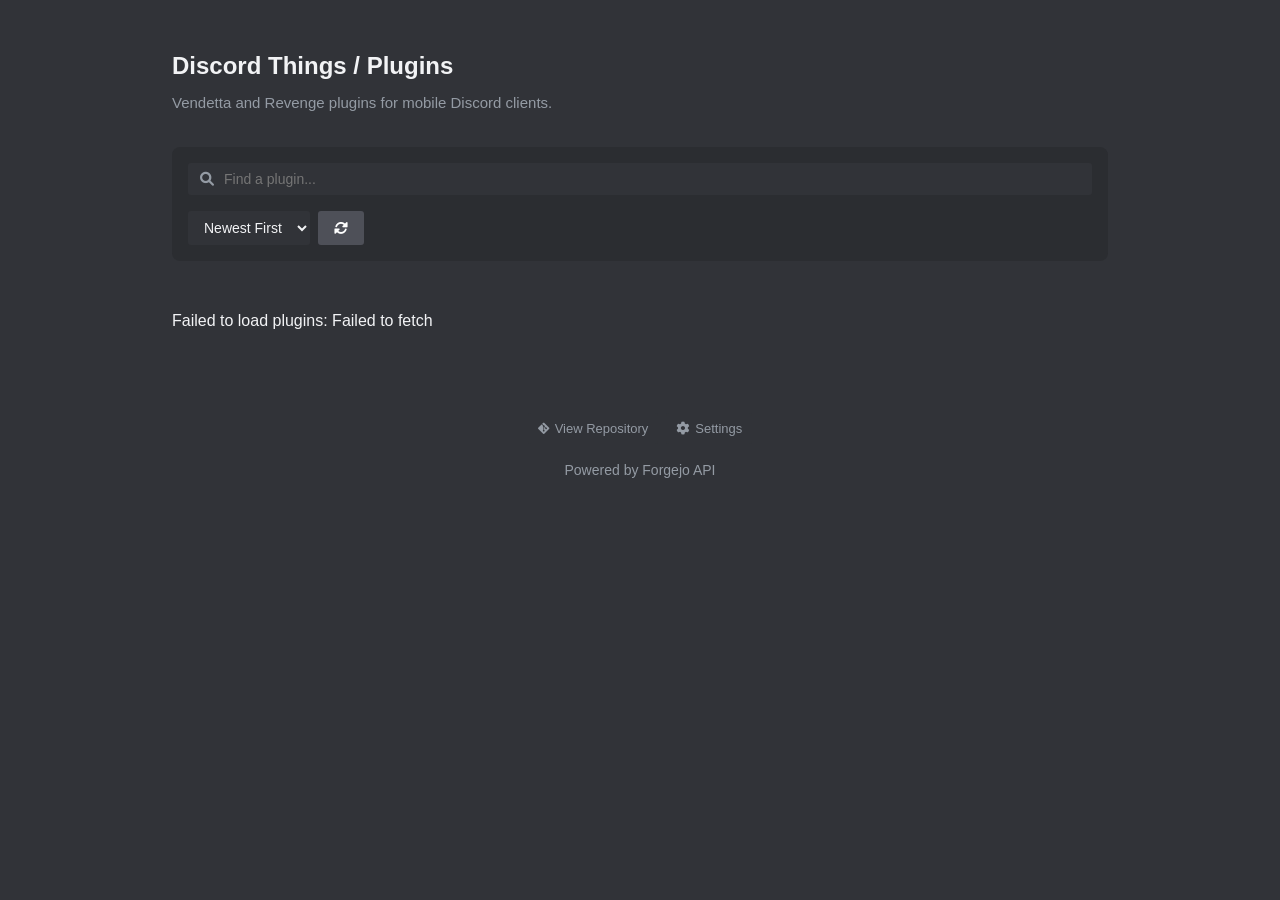
<file: plugins/index.html>
<!DOCTYPE html>
<html lang="en">
<head>
    <meta charset="UTF-8">
    <meta name="viewport" content="width=device-width, initial-scale=1.0">
    <title>Discord Things - Plugins</title>
    <link rel="stylesheet" href="https://cdnjs.cloudflare.com/ajax/libs/font-awesome/6.0.0/css/all.min.css">
    <link rel="stylesheet" href="style.css">
</head>
<body>

    <div id="toast-container" class="toast-container"></div>

    <div class="container">
        <header>
            <h1><a href="../index.html" style="text-decoration: none; color: inherit;">Discord Things</a> / Plugins</h1>
            <p>Vendetta and Revenge plugins for mobile Discord clients.</p>

            <div id="plugins-view-controls">
                <div class="search-container">
                    <i class="fas fa-search search-icon"></i>
                    <input type="text" id="search-input" placeholder="Find a plugin...">
                </div>
                
                <div class="toolbar">
                    <select id="sort-select">
                        <option value="newest">Newest First</option>
                        <option value="oldest">Oldest First</option>
                        <option value="az">Name (A-Z)</option>
                        <option value="za">Name (Z-A)</option>
                    </select>

                    <button id="refetch-btn" class="btn-secondary" title="Refetch Plugins">
                        <i class="fas fa-sync-alt"></i>
                    </button>
                </div>
            </div>
        </header>

        <div id="repo-container">
            <div class="loading">
                <i class="fas fa-spinner fa-spin"></i> Loading plugins...
            </div>
        </div>

        <footer>
            <div style="margin-bottom: 1rem; display: flex; justify-content: center; gap: 8px;">
                <a href="https://sdlsr.dpdns.org/git/sudoloser/discord-things" target="_blank" class="btn-copy">
                    <i class="fab fa-git-alt"></i> View Repository
                </a>
                <button id="settings-btn" class="btn-copy">
                    <i class="fas fa-cog"></i> Settings
                </button>
            </div>
            <p>Powered by Forgejo API</p>
        </footer>
    </div>

    <button id="add-plugin-btn" class="fab-btn" style="display: none;">
        <i class="fas fa-plus"></i>
    </button>

    <!-- Login Modal -->
    <div id="login-modal" class="modal-overlay">
        <div class="modal-content">
            <div class="modal-header">
                <h3>Settings</h3>
                <button class="close-modal">&times;</button>
            </div>
            <div class="modal-body">
                <p>Enter your Forgejo Access Token to manage plugins. <br><small style="color: var(--secondary-text); font-style: italic;">*only if you have access to manage the repo</small></p>
                <input type="password" id="forgejo-token" placeholder="Forgejo access token" class="modal-input">
                <div id="login-msg" class="status-msg"></div>
                
                <hr style="border: 0; border-top: 1px solid var(--border-color); margin: 1.5rem 0;">
                
                <div style="display: flex; justify-content: space-between; align-items: center;">
                    <span style="font-weight: 500;">Appearance</span>
                    <button id="theme-toggle-btn" class="btn-secondary" style="width: auto;">
                        <i class="fas fa-moon"></i> <span>Dark Mode</span>
                    </button>
                </div>
            </div>
            <div class="modal-footer">
                <button id="logout-btn" class="btn-secondary" style="display: none;">Log Out</button>
                <button id="login-submit" class="btn-primary">Log In</button>
            </div>
        </div>
    </div>

    <!-- Upload Modal -->
    <div id="upload-modal" class="modal-overlay">
        <div class="modal-content">
            <div class="modal-header">
                <h3>Add New Plugin</h3>
                <button class="close-modal">&times;</button>
            </div>
            <div class="modal-body">
                <label class="input-label">Plugin Name</label>
                <input type="text" id="plugin-name" class="modal-input" placeholder="Plugin Name">
                
                <label class="input-label" style="margin-top: 1rem;">Description</label>
                <textarea id="plugin-desc" class="modal-input" placeholder="A brief description of the plugin." style="height: 100px; resize: vertical; padding-top: 10px;"></textarea>

                <label class="input-label" style="margin-top: 1rem;">Plugin URL</label>
                <input type="url" id="plugin-url" class="modal-input" placeholder="https://example.com/plugin.js">

                <div id="publish-status" class="status-msg"></div>
            </div>
            <div class="modal-footer">
                <button id="publish-btn" class="btn-primary">Publish Plugin</button>
            </div>
        </div>
    </div>

    <!-- Edit Modal -->
    <div id="edit-modal" class="modal-overlay">
        <div class="modal-content">
            <div class="modal-header">
                <h3>Edit Plugin JSON</h3>
                <button class="close-modal">&times;</button>
            </div>
            <div class="modal-body">
                <p class="small-text">Modify the JSON definition directly.</p>
                <textarea id="edit-json-editor" class="code-editor"></textarea>
                <div id="edit-status" class="status-msg"></div>
            </div>
            <div class="modal-footer">
                <button id="save-edit-btn" class="btn-primary">Save Changes</button>
            </div>
        </div>
    </div>

    <script>
        const API_BASE = 'https://sdlsr.dpdns.org/git/api/v1';
        const REPO_OWNER = 'sudoloser';
        const REPO_NAME = 'discord-things';
        const API_URL = `${API_BASE}/repos/${REPO_OWNER}/${REPO_NAME}/contents/plugins`;
        const RAW_URL = `https://sdlsr.dpdns.org/git/${REPO_OWNER}/${REPO_NAME}/raw/branch/main`;
        const CACHE_KEY = 'discord_things_plugins_cache';
        const CACHE_DURATION = 1000 * 60 * 10; // 10 minutes
        
        function showToast(message, type = 'info') {
            const container = document.getElementById('toast-container');
            const toast = document.createElement('div');
            toast.className = `toast ${type}`;
            
            let icon = 'info-circle';
            if (type === 'success') icon = 'check-circle';
            if (type === 'error') icon = 'exclamation-circle';
            
            toast.innerHTML = `<i class="fas fa-${icon}"></i> <span>${message}</span>`;
            container.appendChild(toast);
            
            setTimeout(() => {
                toast.classList.add('fade-out');
                setTimeout(() => toast.remove(), 300);
            }, 3000);
        }

        // Copy to clipboard function
        function copyToClipboard(text) {
            if (navigator.clipboard && navigator.clipboard.writeText) {
                navigator.clipboard.writeText(text).then(() => {
                    showToast('URL copied to clipboard!', 'success');
                }).catch(err => {
                    console.error(err);
                    showToast('Failed to copy', 'error');
                });
            } else {
                const ta = document.createElement('textarea');
                ta.value = text;
                document.body.appendChild(ta);
                ta.select();
                document.execCommand('copy');
                document.body.removeChild(ta);
                showToast('URL copied to clipboard!', 'success');
            }
        }

        let FORGEJO_TOKEN = localStorage.getItem('forgejo_token');
        let currentSort = 'newest';
        let globalPluginData = [];

        // DOM Elements
        const settingsBtn = document.getElementById('settings-btn');
        const loginModal = document.getElementById('login-modal');
        const uploadModal = document.getElementById('upload-modal');
        const editModal = document.getElementById('edit-modal');
        
        const sortSelect = document.getElementById('sort-select');
        const refetchBtn = document.getElementById('refetch-btn');
        const addPluginBtn = document.getElementById('add-plugin-btn');
        
        const tokenInput = document.getElementById('forgejo-token');
        const loginSubmit = document.getElementById('login-submit');
        const logoutBtn = document.getElementById('logout-btn');
        const loginMsg = document.getElementById('login-msg');
        const themeToggleBtn = document.getElementById('theme-toggle-btn');
        const searchInput = document.getElementById('search-input');
        
        // Theme Logic
        let isLightMode = localStorage.getItem('discord_things_theme') === 'light';
        
        function updateTheme() {
            if (isLightMode) {
                document.body.classList.add('light-mode');
                themeToggleBtn.innerHTML = '<i class="fas fa-sun"></i> <span>Light Mode</span>';
            } else {
                document.body.classList.remove('light-mode');
                themeToggleBtn.innerHTML = '<i class="fas fa-moon"></i> <span>Dark Mode</span>';
            }
            localStorage.setItem('discord_things_theme', isLightMode ? 'light' : 'dark');
        }
        
        updateTheme();
        
        if (themeToggleBtn) {
            themeToggleBtn.addEventListener('click', () => {
                isLightMode = !isLightMode;
                updateTheme();
            });
        }
        
        checkAuth();
        fetchPlugins();
        
        if (sortSelect) {
            sortSelect.addEventListener('change', (e) => {
                currentSort = e.target.value;
                if(globalPluginData.length > 0) renderPluginList(globalPluginData);
            });
        }

        if (refetchBtn) {
            refetchBtn.addEventListener('click', () => {
                const icon = refetchBtn.querySelector('i');
                icon.classList.add('fa-spin');
                fetchPlugins(true).then(() => {
                    setTimeout(() => icon.classList.remove('fa-spin'), 500);
                });
            });
        }

        // Event Listeners for Modals
        settingsBtn.addEventListener('click', () => openModal(loginModal));
        addPluginBtn.addEventListener('click', () => {
            resetUploadForm();
            openModal(uploadModal);
        });

        document.querySelectorAll('.close-modal').forEach(btn => {
            btn.addEventListener('click', (e) => closeModal(e.target.closest('.modal-overlay')));
        });

        window.onclick = (event) => {
            if (event.target.classList.contains('modal-overlay')) {
                closeModal(event.target);
            }
        };

        function openModal(modal) {
            modal.style.display = 'flex';
            modal.style.opacity = 1;
        }

        function closeModal(modal) {
            modal.style.opacity = 0;
            setTimeout(() => modal.style.display = 'none', 200);
        }

        // Login functionality
        loginSubmit.addEventListener('click', async () => {
            const token = tokenInput.value.trim();
            if (!token) return;

            loginMsg.textContent = 'Verifying...';
            loginMsg.style.color = 'var(--secondary-text)';

            try {
                const response = await fetch(`${API_BASE}/user`, {
                    headers: { 'Authorization': `token ${token}` }
                });
                if (response.ok) {
                    const repoRes = await fetch(`${API_BASE}/repos/${REPO_OWNER}/${REPO_NAME}`, { 
                        headers: { 'Authorization': `token ${token}` } 
                    });
                    if (repoRes.ok) {
                        const repoData = await repoRes.json();
                        if (!repoData.permissions.push) throw new Error('You do not have write access to this repository.');
                        
                        localStorage.setItem('forgejo_token', token);
                        FORGEJO_TOKEN = token;
                        checkAuth();
                        closeModal(loginModal);
                        showToast('Logged in successfully!', 'success');
                    } else {
                        throw new Error('Could not access repository info.');
                    }
                } else {
                    throw new Error('Invalid token.');
                }
            } catch (err) {
                loginMsg.textContent = err.message;
                loginMsg.style.color = 'var(--error)';
            }
        });

        logoutBtn.addEventListener('click', () => {
            localStorage.removeItem('forgejo_token');
            FORGEJO_TOKEN = null;
            checkAuth();
            loginMsg.textContent = 'Logged out.';
        });

        // Upload functionality
        const publishBtn = document.getElementById('publish-btn');
        const publishStatus = document.getElementById('publish-status');

        function resetUploadForm() {
            document.getElementById('plugin-name').value = '';
            document.getElementById('plugin-desc').value = '';
            document.getElementById('plugin-url').value = '';
            publishStatus.textContent = '';
            publishBtn.disabled = false;
        }

        publishBtn.addEventListener('click', async () => {
            const name = document.getElementById('plugin-name').value.trim();
            const desc = document.getElementById('plugin-desc').value.trim();
            const url = document.getElementById('plugin-url').value.trim();

            if (!name || !url) {
                publishStatus.textContent = 'Name and URL are required.';
                publishStatus.style.color = 'var(--error)';
                return;
            }

            publishStatus.textContent = 'Publishing plugin...';
            publishStatus.style.color = 'var(--accent-color)';
            publishBtn.disabled = true;

            try {
                const safeName = name.toLowerCase().replace(/[^a-z0-9]/g, '-');
                const pluginJson = { name, description: desc, url };
                const jsonPath = `plugins/${safeName}.json`;
                const jsonContent = btoa(unescape(encodeURIComponent(JSON.stringify(pluginJson, null, 2))));
                
                await forgejoUpload(jsonPath, jsonContent, `Add plugin: ${name}`);

                closeModal(uploadModal);
                showToast('Plugin published successfully!', 'success');
                fetchPlugins(true);

            } catch (err) {
                console.error(err);
                publishStatus.textContent = `Error: ${err.message}`;
                publishStatus.style.color = 'var(--error)';
            } finally {
                publishBtn.disabled = false;
            }
        });

        async function forgejoUpload(path, contentBase64, message) {
            const url = `${API_BASE}/repos/${REPO_OWNER}/${REPO_NAME}/contents/${path}`;
            let sha = await getFileSha(path);

            const body = { message, content: contentBase64 };
            if (sha) body.sha = sha;

            const response = await fetch(url, {
                method: 'POST',
                headers: { 
                    'Authorization': `token ${FORGEJO_TOKEN}`, 
                    'Content-Type': 'application/json' 
                },
                body: JSON.stringify(body)
            });

            if (!response.ok) {
                const err = await response.json();
                throw new Error(err.message || 'Upload failed');
            }
        }

        async function getFileSha(path) {
            const url = `${API_BASE}/repos/${REPO_OWNER}/${REPO_NAME}/contents/${path}`;
            const headers = { 'Authorization': `token ${FORGEJO_TOKEN}` };
            try {
                const res = await fetch(url, { headers });
                if (res.ok) {
                    const data = await res.json();
                    return data.sha;
                }
            } catch (e) {}
            return null;
        }

        // Fetch plugins
        async function fetchPlugins(forceRefresh = false) {
            const container = document.getElementById('repo-container');
            
            if (!forceRefresh) {
                const cached = localStorage.getItem(CACHE_KEY);
                if (cached) {
                    try {
                        const { timestamp, data } = JSON.parse(cached);
                        if (Date.now() - timestamp < CACHE_DURATION && data && data.length > 0) {
                            globalPluginData = data;
                            renderPluginList(data);
                            return;
                        }
                    } catch (e) {
                         console.error("Cache parse error", e);
                         localStorage.removeItem(CACHE_KEY);
                    }
                }
            }
            
            container.innerHTML = `<div class="loading"><i class="fas fa-spinner fa-spin"></i> Loading plugins...</div>`;

            try {
                const headers = {};
                if (FORGEJO_TOKEN) headers['Authorization'] = `token ${FORGEJO_TOKEN}`;

                const response = await fetch(API_URL, { headers });
                if (!response.ok) throw new Error(`Forgejo API Error: ${response.statusText}`);
                
                const files = (await response.json()).filter(file => file.name.endsWith('.json'));

                if (files.length === 0) {
                    container.innerHTML = '<div class="error">No plugins found.</div>';
                    return;
                }

                const pluginPromises = files.map(async file => {
                    try {
                        const fileRes = await fetch(file.download_url);
                        const pluginData = await fileRes.json();
                        return { 
                            ...pluginData, 
                            jsonPath: file.path, 
                            jsonSha: file.sha,
                            webUrl: file.html_url
                        };
                    } catch (e) {
                        console.error('Error fetching plugin json:', file.name, e);
                        return null;
                    }
                });

                const plugins = (await Promise.all(pluginPromises)).filter(p => p !== null);

                if (plugins.length === 0) {
                    container.innerHTML = '<div class="error">Failed to load plugins.</div>';
                    return;
                }

                localStorage.setItem(CACHE_KEY, JSON.stringify({ 
                    timestamp: Date.now(), 
                    data: plugins 
                }));
                globalPluginData = plugins;
                renderPluginList(plugins);

            } catch (error) {
                console.error(error);
                container.innerHTML = `<div class="error">Failed to load plugins: ${error.message}</div>`;
            }
        }

        function renderPluginList(plugins) {
            const container = document.getElementById('repo-container');
            container.innerHTML = '';
            
            let sortedPlugins = [...plugins];
            if (currentSort === 'az') sortedPlugins.sort((a, b) => a.name.localeCompare(b.name));
            else if (currentSort === 'za') sortedPlugins.sort((a, b) => b.name.localeCompare(a.name));
            else if (currentSort === 'oldest') sortedPlugins.reverse();
            
            sortedPlugins.forEach(plugin => createPluginCard(plugin, container));
            checkAuth();
            
            // Re-apply search filter
            const searchTerm = document.getElementById('search-input').value.toLowerCase();
            if (searchTerm) {
                 document.querySelectorAll('.repo-card').forEach(card => {
                    const name = card.querySelector('.repo-name').textContent.toLowerCase();
                    const desc = card.querySelector('.plugin-desc').textContent.toLowerCase();
                    card.style.display = (name.includes(searchTerm) || desc.includes(searchTerm)) ? 'flex' : 'none';
                 });
            }
        }

        function createPluginCard(pluginData, container) {
            const card = document.createElement('div');
            card.className = 'repo-card';
            
            const deleteBtnId = `del-${Math.random().toString(36).substr(2, 9)}`;
            const editBtnId = `edit-${Math.random().toString(36).substr(2, 9)}`;
            const copyBtnId = `copy-${Math.random().toString(36).substr(2, 9)}`;
            
            card.innerHTML = `
                <div class="repo-header">
                    <span class="repo-name">${pluginData.name}</span>
                    <span style="font-size: 0.8rem; color: var(--secondary-text); border: 1px solid var(--border-color); padding: 2px 8px; border-radius: 12px;">Plugin</span>
                </div>
                
                <div style="flex: 1; margin-bottom: 1.5rem;">
                    <p class="plugin-desc" style="color: var(--text-color);">${pluginData.description || 'No description provided.'}</p>
                </div>

                <div class="repo-meta">
                    <button id="${copyBtnId}" class="btn-primary" style="flex: 1; color: black;" title="Copy Plugin URL">
                        <i class="fas fa-link"></i> Copy URL
                    </button>
                    <a href="${pluginData.url}" target="_blank" class="btn-copy" title="Visit Plugin">
                        <i class="fas fa-external-link-alt"></i> Visit
                    </a>
                    <button id="${editBtnId}" class="btn-copy btn-delete" style="display: none;" title="Edit JSON">
                        <i class="fas fa-edit"></i>
                    </button>
                    <button id="${deleteBtnId}" class="btn-copy btn-delete" style="display: none; color: #f85149;" title="Delete">
                        <i class="fas fa-trash"></i>
                    </button>
                </div>
            `;
            
            container.appendChild(card);

            document.getElementById(copyBtnId).addEventListener('click', () => {
                copyToClipboard(pluginData.url);
            });
            
            document.getElementById(deleteBtnId).onclick = (e) => { e.preventDefault(); deletePlugin(pluginData); };
            document.getElementById(editBtnId).onclick = (e) => { e.preventDefault(); openEditModal(pluginData); };
        }
        
        // Edit functionality
        const editJsonEditor = document.getElementById('edit-json-editor');
        const saveEditBtn = document.getElementById('save-edit-btn');
        const editStatus = document.getElementById('edit-status');
        let currentEditingPlugin = null;

        function openEditModal(pluginData) {
            currentEditingPlugin = pluginData;
            const cleanData = { ...pluginData };
            delete cleanData.jsonPath;
            delete cleanData.jsonSha;
            delete cleanData.webUrl;
            
            editJsonEditor.value = JSON.stringify(cleanData, null, 2);
            editStatus.textContent = '';
            openModal(editModal);
        }

        saveEditBtn.addEventListener('click', async () => {
             if (!currentEditingPlugin) return;
             const content = editJsonEditor.value;
             let jsonData;
             try {
                 jsonData = JSON.parse(content);
             } catch(e) {
                 editStatus.textContent = "Invalid JSON";
                 editStatus.style.color = 'var(--error)';
                 return;
             }
             
             saveEditBtn.disabled = true;
             editStatus.textContent = "Saving...";
             editStatus.style.color = 'var(--accent-color)';
             
             try {
                const safeName = jsonData.name.toLowerCase().replace(/[^a-z0-9]/g, '-');
                const newPath = `plugins/${safeName}.json`;

                // If name changes, we need to delete old file
                if (currentEditingPlugin.jsonPath !== newPath) {
                    await forgejoDelete(currentEditingPlugin.jsonPath, currentEditingPlugin.jsonSha, `Rename plugin: ${currentEditingPlugin.name} to ${jsonData.name}`);
                }

                const base64Content = btoa(unescape(encodeURIComponent(content)));
                await forgejoUpload(newPath, base64Content, `Update plugin: ${jsonData.name}`);
                 
                 closeModal(editModal);
                 showToast('Plugin updated successfully!', 'success');
                 fetchPlugins(true);
             } catch(e) {
                 console.error(e);
                 editStatus.textContent = `Error: ${e.message}`;
                 editStatus.style.color = 'var(--error)';
             } finally {
                 saveEditBtn.disabled = false;
             }
        });

        async function deletePlugin(pluginData) {
            if (!confirm(`Are you sure you want to delete "${pluginData.name}"?`)) return;
            
            try {
                showToast('Deleting plugin...', 'info');
                await forgejoDelete(pluginData.jsonPath, pluginData.jsonSha, `Delete plugin: ${pluginData.name}`);

                showToast('Plugin deleted successfully.', 'success');
                fetchPlugins(true);

            } catch (err) {
                console.error(err);
                showToast(`Error deleting plugin: ${err.message}`, 'error');
            }
        }

        async function forgejoDelete(path, sha, message) {
            const url = `${API_BASE}/repos/${REPO_OWNER}/${REPO_NAME}/contents/${path}`;
            const response = await fetch(url, {
                method: 'DELETE',
                headers: { 
                    'Authorization': `token ${FORGEJO_TOKEN}`, 
                    'Content-Type': 'application/json' 
                },
                body: JSON.stringify({ message, sha })
            });
            if (!response.ok) {
                const err = await response.json();
                throw new Error(err.message || 'Delete failed');
            }
        }

        function checkAuth() {
            if (FORGEJO_TOKEN) {
                if (addPluginBtn) addPluginBtn.style.display = 'flex';
                if (tokenInput) tokenInput.style.display = 'none';
                if (loginSubmit) loginSubmit.style.display = 'none';
                if (logoutBtn) logoutBtn.style.display = 'block';
                if (loginMsg) {
                    loginMsg.textContent = 'You are logged in.';
                    loginMsg.style.color = '#2ea043';
                }
                document.querySelectorAll('.btn-delete').forEach(el => el.style.display = 'inline-flex');
            } else {
                if (addPluginBtn) addPluginBtn.style.display = 'none';
                if (tokenInput) tokenInput.style.display = 'block';
                if (loginSubmit) loginSubmit.style.display = 'block';
                if (logoutBtn) logoutBtn.style.display = 'none';
                if (loginMsg) {
                    loginMsg.textContent = '';
                    tokenInput.value = '';
                }
                document.querySelectorAll('.btn-delete').forEach(el => el.style.display = 'none');
            }
        }

        // Search functionality
        searchInput.addEventListener('input', (e) => {
            const searchTerm = e.target.value.toLowerCase();
            const cards = document.querySelectorAll('.repo-card');
            
            cards.forEach(card => {
                const name = card.querySelector('.repo-name').textContent.toLowerCase();
                const desc = card.querySelector('.plugin-desc').textContent.toLowerCase();
                card.style.display = (name.includes(searchTerm) || desc.includes(searchTerm)) ? 'flex' : 'none';
            });
        });
    </script>
</body>
</html>
</file>
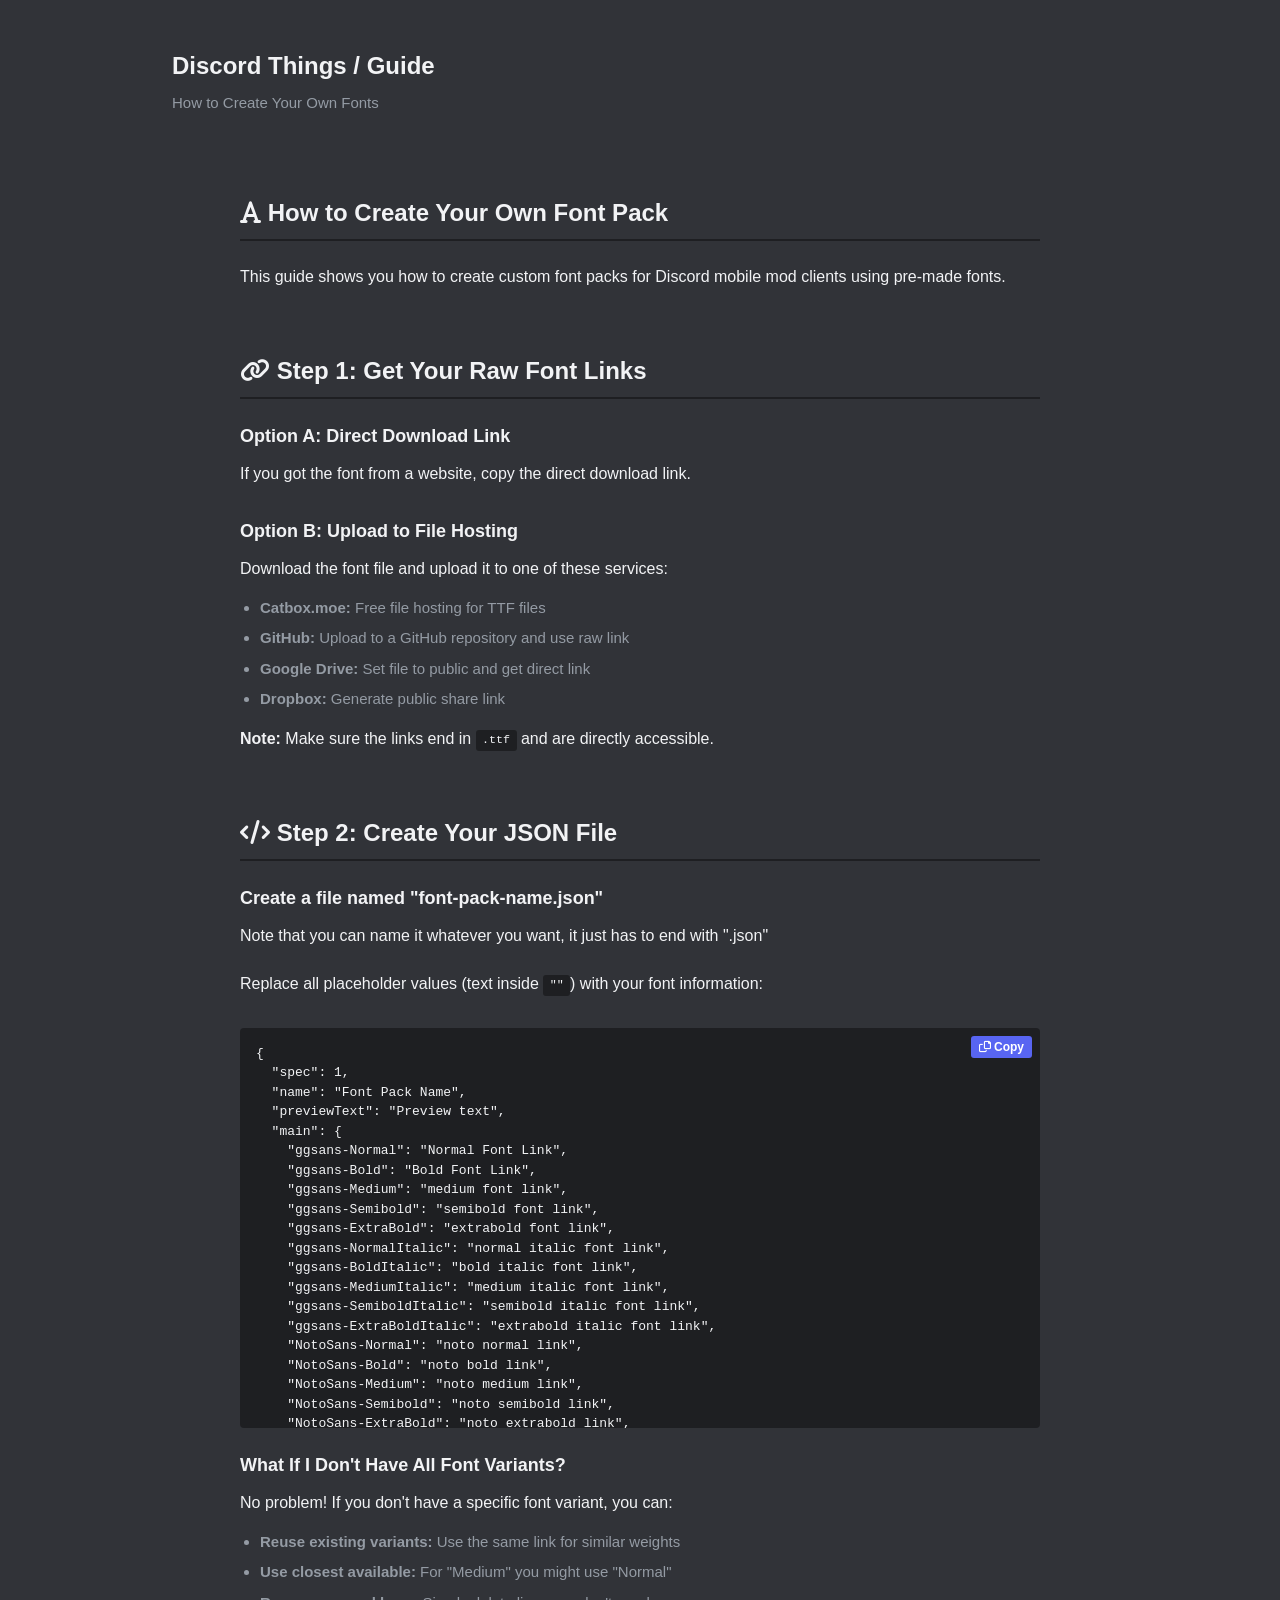
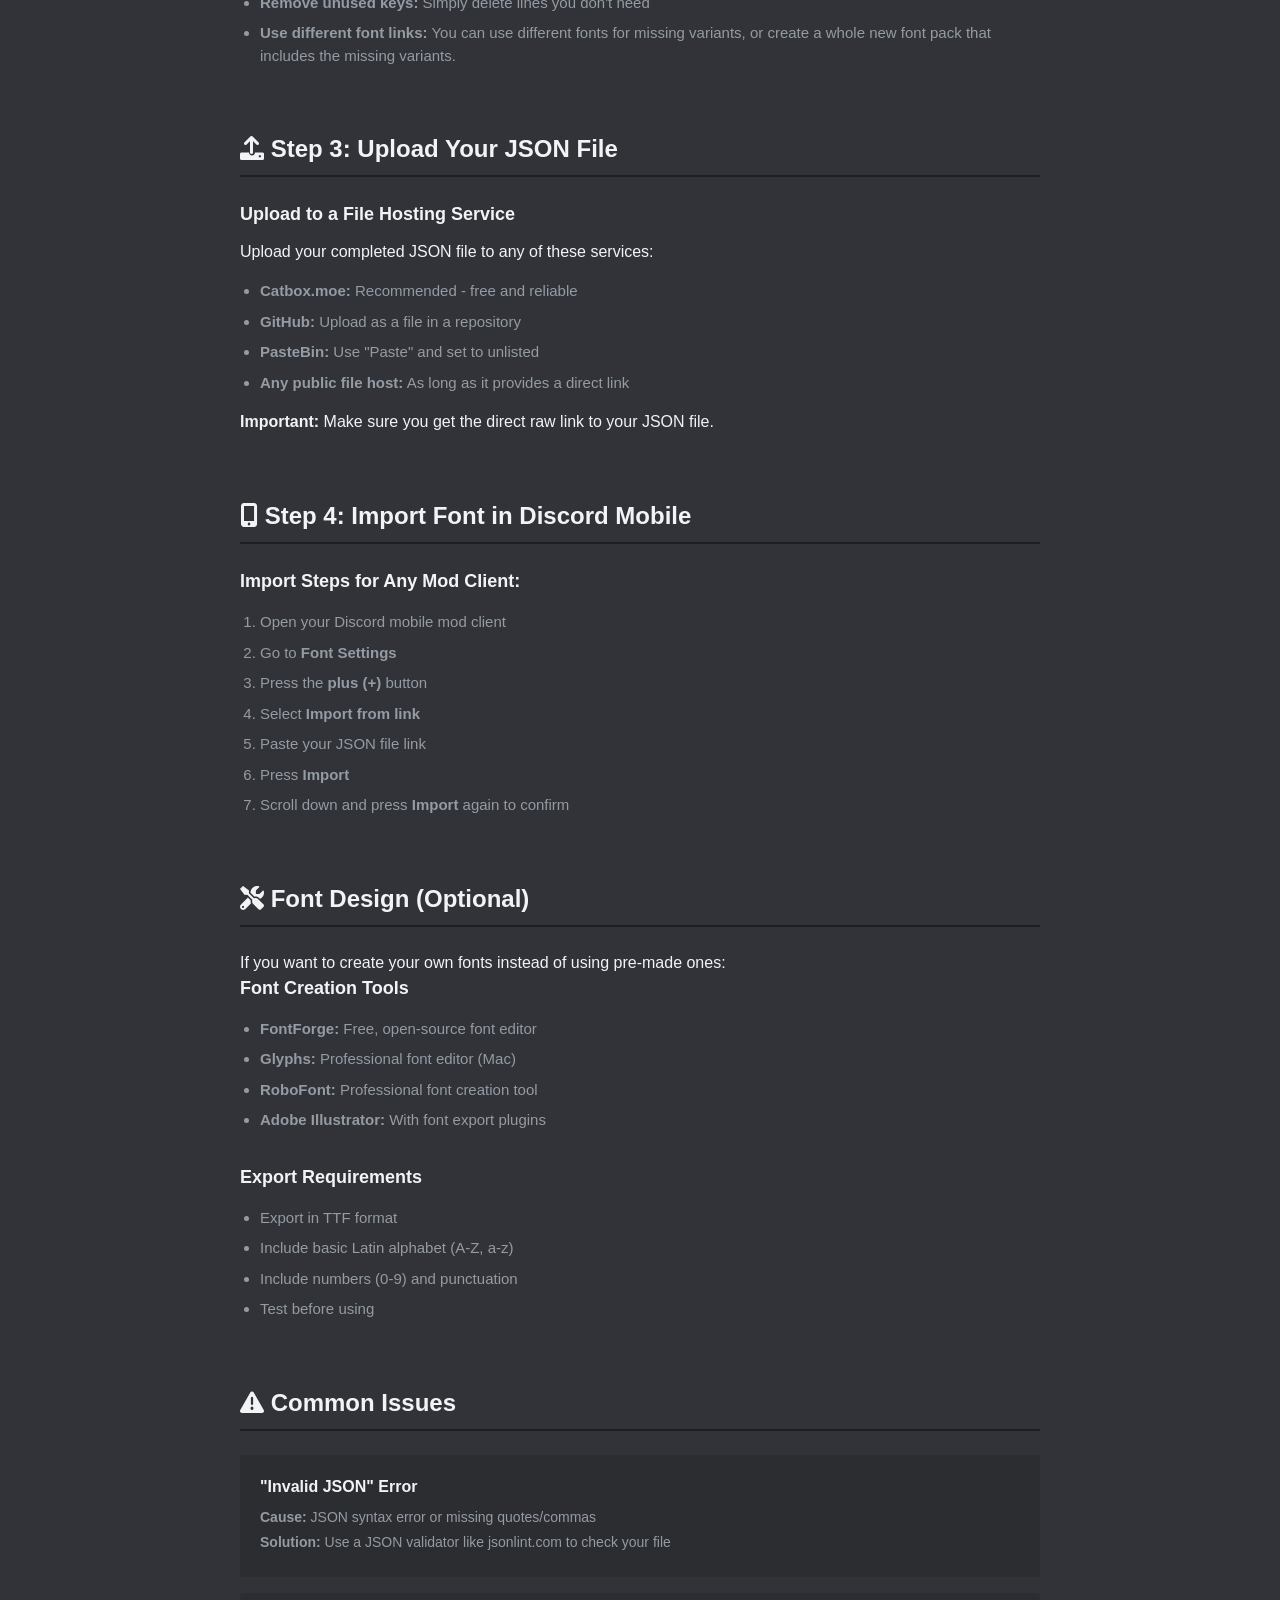
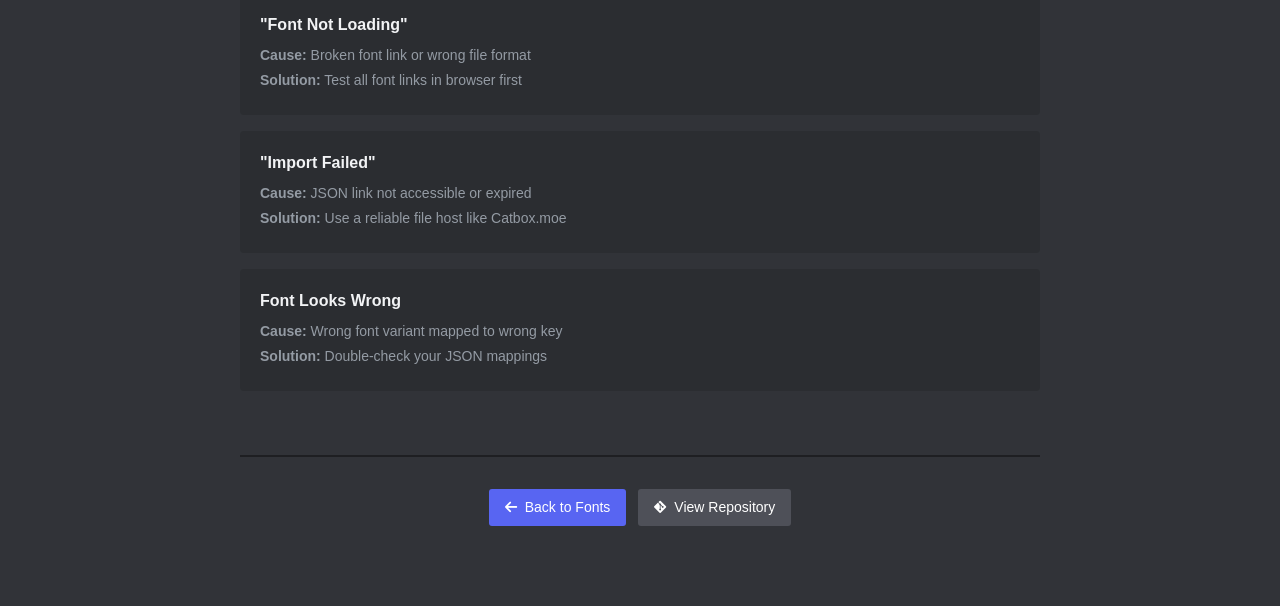
<file: fonts/guide.html>
<!DOCTYPE html>
<html lang="en">
<head>
    <meta charset="UTF-8">
    <meta name="viewport" content="width=device-width, initial-scale=1.0, viewport-fit=cover">
    <title>Guide to Create Your Own Fonts - Discord Things</title>
    <link rel="stylesheet" href="https://cdnjs.cloudflare.com/ajax/libs/font-awesome/6.0.0/css/all.min.css">
    <link rel="stylesheet" href="style.css">
</head>
<body>
    <div class="container">
        <header>
            <h1><a href="index.html" style="text-decoration: none; color: inherit;">Discord Things</a> / Guide</h1>
            <p>How to Create Your Own Fonts</p>
        </header>

        <main class="guide-content">
            <section class="guide-section">
                <h2><i class="fas fa-font"></i> How to Create Your Own Font Pack</h2>
                <p>This guide shows you how to create custom font packs for Discord mobile mod clients using pre-made fonts.</p>
            </section>

            <section class="guide-section">
                <h2><i class="fas fa-link"></i> Step 1: Get Your Raw Font Links</h2>
                <div class="guide-step">
                    <h3>Option A: Direct Download Link</h3>
                    <p>If you got the font from a website, copy the direct download link.</p>
                </div>
                <div class="guide-step">
                    <h3>Option B: Upload to File Hosting</h3>
                    <p>Download the font file and upload it to one of these services:</p>
                    <ul>
                        <li><strong>Catbox.moe:</strong> Free file hosting for TTF files</li>
                        <li><strong>GitHub:</strong> Upload to a GitHub repository and use raw link</li>
                        <li><strong>Google Drive:</strong> Set file to public and get direct link</li>
                        <li><strong>Dropbox:</strong> Generate public share link</li>
                    </ul>
                    <p><strong>Note:</strong> Make sure the links end in <code>.ttf</code> and are directly accessible.</p>
                </div>
            </section>

            <section class="guide-section">
                <h2><i class="fas fa-code"></i> Step 2: Create Your JSON File</h2>
                <div class="guide-step">
                    <h3>Create a file named "font-pack-name.json"</h3>
                    <p>Note that you can name it whatever you want, it just has to end with ".json"</p><br>
                    <p>Replace all placeholder values (text inside <code>""</code>) with your font information:</p>
                </div>

                <div class="code-block-wrapper">
                    <button id="copy-button" class="btn-copy-code" title="Copy JSON">
                        <i class="far fa-copy"></i> Copy
                    </button>
                    <div class="code-example" id="json-code-block">{
  "spec": 1,
  "name": "Font Pack Name",
  "previewText": "Preview text",
  "main": {
    "ggsans-Normal": "Normal Font Link",
    "ggsans-Bold": "Bold Font Link",
    "ggsans-Medium": "medium font link",
    "ggsans-Semibold": "semibold font link",
    "ggsans-ExtraBold": "extrabold font link",
    "ggsans-NormalItalic": "normal italic font link",
    "ggsans-BoldItalic": "bold italic font link",
    "ggsans-MediumItalic": "medium italic font link",
    "ggsans-SemiboldItalic": "semibold italic font link",
    "ggsans-ExtraBoldItalic": "extrabold italic font link",
    "NotoSans-Normal": "noto normal link",
    "NotoSans-Bold": "noto bold link",
    "NotoSans-Medium": "noto medium link",
    "NotoSans-Semibold": "noto semibold link",
    "NotoSans-ExtraBold": "noto extrabold link",
    "ABCGintoNord-ExtraBold": "abcginto link",
    "SourceCodePro-Semibold": "sourcecodepro link"
  }
}</div>
                </div>

                <div class="guide-step">
                    <h3>What If I Don't Have All Font Variants?</h3>
                    <p>No problem! If you don't have a specific font variant, you can:</p>
                    <ul>
                        <li><strong>Reuse existing variants:</strong> Use the same link for similar weights</li>
                        <li><strong>Use closest available:</strong> For "Medium" you might use "Normal"</li>
                        <li><strong>Remove unused keys:</strong> Simply delete lines you don't need</li>
                        <li><strong>Use different font links:</strong> You can use different fonts for missing variants, or create a whole new font pack that includes the missing variants.</li>
                    </ul>
                </div>
            </section>

            <section class="guide-section">
                <h2><i class="fas fa-upload"></i> Step 3: Upload Your JSON File</h2>
                <div class="guide-step">
                    <h3>Upload to a File Hosting Service</h3>
                    <p>Upload your completed JSON file to any of these services:</p>
                    <ul>
                        <li><strong>Catbox.moe:</strong> Recommended - free and reliable</li>
                        <li><strong>GitHub:</strong> Upload as a file in a repository</li>
                        <li><strong>PasteBin:</strong> Use "Paste" and set to unlisted</li>
                        <li><strong>Any public file host:</strong> As long as it provides a direct link</li>
                    </ul>
                    <p><strong>Important:</strong> Make sure you get the direct raw link to your JSON file.</p>
                </div>
            </section>

            <section class="guide-section">
                <h2><i class="fas fa-mobile-alt"></i> Step 4: Import Font in Discord Mobile</h2>
                <div class="guide-step">
                    <h3>Import Steps for Any Mod Client:</h3>
                    <ol>
                        <li>Open your Discord mobile mod client</li>
                        <li>Go to <strong>Font Settings</strong></li>
                        <li>Press the <strong>plus (+)</strong> button</li>
                        <li>Select <strong>Import from link</strong></li>
                        <li>Paste your JSON file link</li>
                        <li>Press <strong>Import</strong></li>
                        <li>Scroll down and press <strong>Import</strong> again to confirm</li>
                    </ol>
                </div>
            </section>

            <section class="guide-section">
                <h2><i class="fas fa-tools"></i> Font Design (Optional)</h2>
                <p>If you want to create your own fonts instead of using pre-made ones:</p>
                <div class="guide-step">
                    <h3>Font Creation Tools</h3>
                    <ul>
                        <li><strong>FontForge:</strong> Free, open-source font editor</li>
                        <li><strong>Glyphs:</strong> Professional font editor (Mac)</li>
                        <li><strong>RoboFont:</strong> Professional font creation tool</li>
                        <li><strong>Adobe Illustrator:</strong> With font export plugins</li>
                    </ul>
                </div>
                <div class="guide-step">
                    <h3>Export Requirements</h3>
                    <ul>
                        <li>Export in TTF format</li>
                        <li>Include basic Latin alphabet (A-Z, a-z)</li>
                        <li>Include numbers (0-9) and punctuation</li>
                        <li>Test before using</li>
                    </ul>
                </div>
            </section>

            <section class="guide-section">
                <h2><i class="fas fa-exclamation-triangle"></i> Common Issues</h2>
                <div class="guide-troubleshooting">
                    <div class="issue-item">
                        <h4>"Invalid JSON" Error</h4>
                        <p><strong>Cause:</strong> JSON syntax error or missing quotes/commas</p>
                        <p><strong>Solution:</strong> Use a JSON validator like jsonlint.com to check your file</p>
                    </div>

                    <div class="issue-item">
                        <h4>"Font Not Loading"</h4>
                        <p><strong>Cause:</strong> Broken font link or wrong file format</p>
                        <p><strong>Solution:</strong> Test all font links in browser first</p>
                    </div>

                    <div class="issue-item">
                        <h4>"Import Failed"</h4>
                        <p><strong>Cause:</strong> JSON link not accessible or expired</p>
                        <p><strong>Solution:</strong> Use a reliable file host like Catbox.moe</p>
                    </div>

                    <div class="issue-item">
                        <h4>Font Looks Wrong</h4>
                        <p><strong>Cause:</strong> Wrong font variant mapped to wrong key</p>
                        <p><strong>Solution:</strong> Double-check your JSON mappings</p>
                    </div>
                </div>
            </section>

            <div class="guide-actions">
                <a href="index.html" class="btn-primary"><i class="fas fa-arrow-left"></i> <span>Back to Fonts</span></a>
                <a href="https://sdlsr.dpdns.org/git/sudoloser/discord-things" target="_blank" class="btn-secondary"><i class="fab fa-git-alt"></i> <span>View Repository</span></a>
            </div>
        </main>
    </div>

    <style>
        .guide-content {
            max-width: 800px;
            margin: 0 auto;
            padding: 2rem 0;
        }

        .guide-section {
            margin-bottom: 4rem;
        }

        .guide-section h2 {
            color: var(--text-primary);
            margin-bottom: 1.5rem;
            font-size: 1.5rem;
            font-weight: 700;
            border-bottom: 2px solid var(--border);
            padding-bottom: 0.5rem;
        }

        .guide-step {
            margin-bottom: 2rem;
        }

        .guide-step h3 {
            color: var(--text-primary);
            margin-bottom: 0.75rem;
            font-size: 1.125rem;
            font-weight: 700;
        }

        .guide-list ul, .guide-step ul, .guide-step ol {
            margin: 1rem 0;
            padding-left: 1.25rem;
        }

        .guide-list li, .guide-step li {
            margin-bottom: 0.5rem;
            color: var(--text-secondary);
            font-size: 0.9375rem;
        }

        .code-block-wrapper {
            position: relative;
            margin: 1.5rem 0;
        }

        .btn-copy-code {
            position: absolute;
            top: 0.5rem;
            right: 0.5rem;
            background: var(--accent);
            color: white;
            border: none;
            padding: 4px 8px;
            border-radius: var(--radius-sm);
            font-size: 0.75rem;
            font-weight: 600;
            cursor: pointer;
            z-index: 10;
        }

        .btn-copy-code:hover {
            background: #4752c4;
        }

        .code-example {
            background: #1e1f22;
            border-radius: var(--radius-md);
            padding: 1rem;
            margin: 0;
            font-family: 'JetBrains Mono', monospace;
            font-size: 0.8125rem;
            overflow-x: auto;
            white-space: pre;
            max-height: 400px;
        }

        code {
            background: #1e1f22;
            padding: 0.2rem 0.4rem;
            border-radius: var(--radius-sm);
            font-family: monospace;
            font-size: 0.9em;
        }

        .guide-tips {
            display: grid;
            grid-template-columns: repeat(auto-fit, minmax(240px, 1fr));
            gap: 1rem;
            margin-top: 1.5rem;
        }

        .tip-card {
            background: var(--surface);
            border-radius: var(--radius-md);
            padding: 1.25rem;
        }

        .tip-card h4 {
            color: var(--text-primary);
            margin-bottom: 0.5rem;
            font-size: 0.9375rem;
            font-weight: 700;
        }

        .tip-card p {
            color: var(--text-secondary);
            font-size: 0.875rem;
        }

        .issue-item {
            background: var(--surface);
            border-radius: var(--radius-md);
            padding: 1.25rem;
            margin-bottom: 1rem;
        }

        .issue-item h4 {
            color: var(--text-primary);
            margin-bottom: 0.5rem;
            font-size: 1rem;
            font-weight: 700;
        }

        .issue-item p {
            margin: 0.25rem 0;
            font-size: 0.875rem;
            color: var(--text-secondary);
        }

        .guide-actions {
            display: flex;
            gap: 0.75rem;
            justify-content: center;
            margin-top: 4rem;
            padding-top: 2rem;
            border-top: 2px solid var(--border);
        }

        @media (max-width: 600px) {
            .guide-actions { flex-direction: column; }
            .guide-actions * { width: 100%; }
        }
    </style>
    <script>
        document.getElementById('copy-button').addEventListener('click', function() {
            const code = document.getElementById('json-code-block').innerText;
            const btn = this;
            const originalHtml = btn.innerHTML;

            function showSuccess() {
                btn.innerHTML = '<i class="fas fa-check"></i> Copied!';
                setTimeout(() => { btn.innerHTML = originalHtml; }, 2000);
            }

            // 1. Try Navigator API
            if (navigator.clipboard && navigator.clipboard.writeText) {
                navigator.clipboard.writeText(code).then(showSuccess).catch(err => {
                    console.error('Clipboard API failed', err);
                    fallbackCopy(code);
                });
            } else {
                fallbackCopy(code);
            }

            function fallbackCopy(text) {
                try {
                    const el = document.createElement('textarea');
                    el.value = text;
                    el.setAttribute('readonly', '');
                    el.style.position = 'absolute';
                    el.style.left = '-9999px';
                    document.body.appendChild(el);
                    el.select();
                    const success = document.execCommand('copy');
                    document.body.removeChild(el);
                    if (success) showSuccess();
                    else btn.innerText = 'Error';
                } catch (e) {
                    console.error('Fallback failed', e);
                    btn.innerText = 'Error';
                }
            }
        });
    </script>
</body>
</html>
</file>
<file: style.css>
:root {
    /* Discord Palette */
    --bg-color: #313338; 
    --surface: #2b2d31;
    --surface-hover: #35373c;
    --text-primary: #f2f3f5; 
    --text-secondary: #949ba4; 
    
    /* Accents & Borders */
    --accent: #5865f2; 
    --border: #1e1f22;
    
    /* Status Colors */
    --success: #23a559;
    --error: #f23f43;
    --warning: #f0b232;

    /* Metrics */
    --radius-sm: 3px;
    --radius-md: 4px;
    --radius-lg: 8px;
    --font-sans: 'gg sans', 'Noto Sans', 'Helvetica Neue', Helvetica, Arial, sans-serif;
    
    /* Subtle Effects */
    --shadow-sm: 0 1px 0 rgba(0,0,0,0.1);
}

body.light-mode {
    --bg-color: #f2f3f5;
    --surface: #ffffff;
    --surface-hover: #ebedef;
    --text-primary: #060607;
    --text-secondary: #4e5058;
    
    --accent: #5865f2;
    --border: #e3e5e8;
}

* {
    box-sizing: border-box;
    margin: 0;
    padding: 0;
    -webkit-tap-highlight-color: transparent;
}

body {
    background-color: var(--bg-color);
    color: var(--text-primary);
    font-family: var(--font-sans);
    line-height: 1.5;
    padding: 0;
    margin: 0;
    min-height: 100vh;
}

/* Layout */
.container {
    max-width: 1000px;
    margin: 0 auto;
    padding: 3rem 2rem;
}

/* Header */
header {
    margin-bottom: 4rem;
}

header h1 {
    font-size: 2.5rem;
    font-weight: 700;
    letter-spacing: -0.02em;
    color: var(--text-primary);
    margin-bottom: 0.5rem;
}

header p {
    color: var(--text-secondary);
    font-size: 1.1rem;
}

/* Transitions removed for faster feel */
.portal-card, .repo-card {
    opacity: 1;
    transform: none;
}

footer {
    margin-top: 6rem;
    text-align: center;
    color: var(--text-secondary);
    padding-bottom: 3rem;
    font-size: 0.875rem;
}

/* Media Query for smaller screens */
@media (max-width: 600px) {
    .container {
        padding: 1.5rem;
    }
    header h1 {
        font-size: 2rem;
    }
}
</file>
<file: clients/style.css>
:root {
    /* Discord Palette */
    --bg-color: #313338; 
    --surface: #2b2d31;
    --surface-hover: #35373c;
    --text-primary: #f2f3f5; 
    --text-secondary: #949ba4; 
    
    /* Accents & Borders */
    --accent: #5865f2; 
    --border: #1e1f22;
    
    /* Status Colors */
    --success: #23a559;
    --error: #f23f43;
    --warning: #f0b232;

    /* Metrics */
    --radius-sm: 3px;
    --radius-md: 4px;
    --radius-lg: 8px;
    --font-sans: 'gg sans', 'Noto Sans', 'Helvetica Neue', Helvetica, Arial, sans-serif;
}

body.light-mode {
    --bg-color: #f2f3f5;
    --surface: #ffffff;
    --surface-hover: #ebedef;
    --text-primary: #060607;
    --text-secondary: #4e5058;
    
    --accent: #5865f2;
    --border: #e3e5e8;
}

* {
    box-sizing: border-box;
    margin: 0;
    padding: 0;
    -webkit-tap-highlight-color: transparent;
}

body {
    background-color: var(--bg-color);
    color: var(--text-primary);
    font-family: var(--font-sans);
    line-height: 1.5;
    padding: 0;
    margin: 0;
    min-height: 100vh;
}

.container {
    max-width: 1000px;
    margin: 0 auto;
    padding: 3rem 2rem;
}

header {
    margin-bottom: 3rem;
}

header h1 {
    font-size: 1.5rem;
    font-weight: 700;
    margin-bottom: 0.5rem;
}

header h1 a:hover {
    text-decoration: underline;
}

header p {
    color: var(--text-secondary);
    font-size: 0.9375rem;
}

/* Controls & Toolbar */
#clients-view-controls {
    background: var(--surface);
    border-radius: var(--radius-lg);
    padding: 1rem;
    margin-top: 2rem;
}

.search-container {
    position: relative;
}

.search-icon {
    position: absolute;
    left: 12px;
    top: 50%;
    transform: translateY(-50%);
    color: var(--text-secondary);
    font-size: 0.875rem;
    pointer-events: none;
}

#search-input, .modal-input, .code-editor {
    width: 100%;
    padding: 8px 12px 8px 36px;
    background-color: var(--bg-color);
    border: none;
    border-radius: var(--radius-sm);
    color: var(--text-primary);
    font-size: 0.875rem;
    font-family: var(--font-sans);
    outline: none;
}

.modal-input {
    padding-left: 12px;
}

.toolbar {
    display: flex;
    gap: 8px;
    margin-top: 1rem;
    flex-wrap: wrap;
}

select#platform-filter, select#sort-select {
    padding: 8px 12px;
    background-color: var(--bg-color);
    border: none;
    border-radius: var(--radius-sm);
    color: var(--text-primary);
    font-size: 0.875rem;
    cursor: pointer;
    outline: none;
}

/* Buttons - Discord Themed */
.btn-primary, .btn-secondary {
    display: flex;
    align-items: center;
    justify-content: center;
    gap: 8px;
    padding: 8px 16px;
    border-radius: 3px;
    font-size: 0.875rem;
    font-weight: 500;
    cursor: pointer;
    border: none;
    text-decoration: none;
}

.btn-primary {
    background: var(--accent);
    color: white;
}

.btn-primary:hover {
    background: #4752c4;
}

.btn-secondary {
    background: #4e5058;
    color: white;
}

.btn-secondary:hover {
    background: #6d6f78;
}

.btn-copy {
    padding: 6px 12px;
    border-radius: 3px;
    display: inline-flex;
    align-items: center;
    justify-content: center;
    gap: 8px;
    background: var(--surface);
    color: var(--text-secondary);
    cursor: pointer;
    font-size: 0.8125rem;
    text-decoration: none;
    border: none;
    text-align: center;
}

.btn-copy:hover {
    color: var(--text-primary);
    background: var(--surface-hover);
}

/* Repository Grid */
#repo-container {
    display: grid;
    grid-template-columns: repeat(auto-fill, minmax(300px, 1fr));
    gap: 1rem;
    margin-top: 2rem;
}

.repo-card {
    background: var(--surface);
    border-radius: var(--radius-md);
    padding: 1.25rem;
    display: flex;
    flex-direction: column;
}

.repo-card:hover {
    background: var(--surface-hover);
}

.repo-header {
    display: flex;
    justify-content: space-between;
    align-items: flex-start;
    margin-bottom: 1rem;
}

.repo-name {
    font-size: 1rem;
    font-weight: 700;
    color: var(--text-primary);
}

.client-icon {
    width: 48px;
    height: 48px;
    border-radius: var(--radius-md);
    background-color: var(--bg-color);
    margin-right: 1rem;
    flex-shrink: 0;
    object-fit: cover;
}

.client-details {
    display: flex;
    margin-bottom: 1rem;
}

.client-desc {
    color: var(--text-secondary);
    font-size: 0.875rem;
    margin-bottom: 0.75rem;
    line-height: 1.5;
}

.tag-badge {
    background-color: var(--bg-color);
    color: var(--text-secondary);
    padding: 2px 6px;
    border-radius: var(--radius-sm);
    font-size: 0.75rem;
    margin-right: 4px;
    margin-bottom: 4px;
    display: inline-block;
}

.status-badge {
    padding: 2px 6px;
    border-radius: var(--radius-sm);
    font-size: 0.7rem;
    font-weight: 700;
    text-transform: uppercase;
}

.status-badge.actively-maintained { color: var(--success); }
.status-badge.discontinued { color: var(--error); }
.status-badge.still-in-development { color: var(--warning); }
.status-badge.broken { color: var(--error); }

.repo-meta {
    margin-top: auto;
    display: flex;
    gap: 6px;
}

.btn-copy {
    padding: 6px 10px;
    border-radius: var(--radius-sm);
    display: inline-flex;
    align-items: center;
    gap: 6px;
    background: var(--bg-color);
    color: var(--text-secondary);
    cursor: pointer;
    font-size: 0.8125rem;
    text-decoration: none;
    border: none;
}

.btn-copy:hover {
    color: var(--text-primary);
    background: var(--surface-hover);
}

/* FAB */
.fab-btn {
    position: fixed;
    bottom: 2rem;
    right: 2rem;
    width: 3.5rem;
    height: 3.5rem;
    border-radius: 50%;
    background-color: var(--accent);
    color: white;
    border: none;
    font-size: 1.25rem;
    cursor: pointer;
    display: flex;
    align-items: center;
    justify-content: center;
    z-index: 100;
}

/* Modals */
.modal-overlay {
    position: fixed;
    top: 0;
    left: 0;
    width: 100%;
    height: 100%;
    background: rgba(0, 0, 0, 0.85);
    display: none;
    justify-content: center;
    align-items: center;
    z-index: 2000;
}

.modal-content {
    background: var(--bg-color);
    padding: 2rem;
    border-radius: var(--radius-md);
    width: 90%;
    max-width: 480px;
}

.modal-header {
    display: flex;
    justify-content: space-between;
    align-items: center;
    margin-bottom: 1.5rem;
}

.close-modal {
    background: none;
    border: none;
    color: var(--text-secondary);
    font-size: 1.25rem;
    cursor: pointer;
}

.code-editor {
    font-family: 'JetBrains Mono', monospace;
    min-height: 200px;
    resize: vertical;
    background: #1e1f22;
    padding-left: 12px;
}

/* Toast */
.toast-container {
    position: fixed;
    bottom: 2rem;
    left: 50%;
    transform: translateX(-50%);
    display: flex;
    flex-direction: column;
    gap: 0.5rem;
    z-index: 9999;
}

.toast {
    background: #1e1f22;
    color: var(--text-primary);
    padding: 0.75rem 1.25rem;
    border-radius: var(--radius-md);
    font-size: 0.875rem;
    display: flex;
    align-items: center;
    gap: 0.75rem;
    min-width: 280px;
}

footer {
    margin-top: 5rem;
    text-align: center;
    color: var(--text-secondary);
    padding-bottom: 3rem;
    font-size: 0.875rem;
}

@media (max-width: 600px) {
    .container { padding: 2rem 1rem; }
    #repo-container { grid-template-columns: 1fr; }
    .toolbar { flex-direction: column; }
    .toolbar * { width: 100%; }
}
</file>
<file: fonts/style.css>
:root {
    /* Discord Palette */
    --bg-color: #313338; 
    --surface: #2b2d31;
    --surface-hover: #35373c;
    --text-primary: #f2f3f5; 
    --text-secondary: #949ba4; 
    
    /* Accents & Borders */
    --accent: #5865f2; 
    --border: #1e1f22;
    
    /* Status Colors */
    --success: #23a559;
    --error: #f23f43;
    --warning: #f0b232;

    /* Metrics */
    --radius-sm: 3px;
    --radius-md: 4px;
    --radius-lg: 8px;
    --font-sans: 'gg sans', 'Noto Sans', 'Helvetica Neue', Helvetica, Arial, sans-serif;
}

body.light-mode {
    --bg-color: #f2f3f5;
    --surface: #ffffff;
    --surface-hover: #ebedef;
    --text-primary: #060607;
    --text-secondary: #4e5058;
    
    --accent: #5865f2;
    --border: #e3e5e8;
}

* {
    box-sizing: border-box;
    margin: 0;
    padding: 0;
    -webkit-tap-highlight-color: transparent;
}

body {
    background-color: var(--bg-color);
    color: var(--text-primary);
    font-family: var(--font-sans);
    line-height: 1.5;
    padding: 0;
    margin: 0;
    min-height: 100vh;
}

.container {
    max-width: 1000px;
    margin: 0 auto;
    padding: 3rem 2rem;
}

header {
    margin-bottom: 3rem;
}

header h1 {
    font-size: 1.5rem;
    font-weight: 700;
    margin-bottom: 0.5rem;
}

header h1 a:hover {
    text-decoration: underline;
}

header p {
    color: var(--text-secondary);
    font-size: 0.9375rem;
}

/* Tab Navigation - Simplified Discord Style */
.main-navigation {
    display: flex;
    background: var(--surface);
    border-radius: var(--radius-md);
    padding: 4px;
    gap: 4px;
    margin-top: 1.5rem;
    margin-bottom: 2rem;
    width: fit-content;
}

.nav-pill { display: none; } /* Removed animations */

.tab-btn {
    background: transparent !important;
    color: var(--text-secondary);
    border: none;
    padding: 6px 12px;
    border-radius: var(--radius-sm);
    font-weight: 500;
    font-size: 0.875rem;
    cursor: pointer;
}

.tab-btn:hover {
    color: var(--text-primary);
    background: var(--surface-hover) !important;
}

.tab-btn.active {
    color: white;
    background: var(--accent) !important;
}

/* Controls & Toolbar */
#fonts-view-controls {
    background: var(--surface);
    border-radius: var(--radius-lg);
    padding: 1rem;
    margin-top: 1rem;
}

.search-container {
    position: relative;
}

.search-icon {
    position: absolute;
    left: 12px;
    top: 50%;
    transform: translateY(-50%);
    color: var(--text-secondary);
    font-size: 0.875rem;
    pointer-events: none;
}

#search-input, #custom-preview-input, .modal-input, .code-editor {
    width: 100%;
    padding: 8px 12px 8px 36px;
    background-color: var(--bg-color);
    border: none;
    border-radius: var(--radius-sm);
    color: var(--text-primary);
    font-size: 0.875rem;
    font-family: var(--font-sans);
    outline: none;
}

.modal-input {
    padding-left: 12px;
}

.toolbar {
    display: flex;
    gap: 8px;
    margin-top: 1rem;
    flex-wrap: wrap;
}

select#sort-select {
    padding: 8px 12px;
    background-color: var(--bg-color);
    border: none;
    border-radius: var(--radius-sm);
    color: var(--text-primary);
    font-size: 0.875rem;
    cursor: pointer;
    outline: none;
}

/* Buttons - Discord Themed */
.btn-primary, .btn-secondary {
    display: flex;
    align-items: center;
    justify-content: center;
    gap: 8px;
    padding: 8px 16px;
    border-radius: 3px;
    font-size: 0.875rem;
    font-weight: 500;
    cursor: pointer;
    border: none;
    text-decoration: none;
}

.btn-primary {
    background: var(--accent);
    color: white;
}

.btn-primary:hover {
    background: #4752c4;
}

.btn-secondary {
    background: #4e5058;
    color: white;
}

.btn-secondary:hover {
    background: #6d6f78;
}

.btn-copy {
    width: 32px;
    height: 32px;
    border-radius: 3px;
    display: inline-flex;
    align-items: center;
    justify-content: center;
    background: #2b2d31;
    color: var(--text-secondary);
    cursor: pointer;
    font-size: 0.9rem;
    text-decoration: none;
    border: none;
}

.btn-copy:hover {
    color: var(--text-primary);
    background: #35373c;
}

.btn-delete:hover {
    background: var(--error) !important;
    color: white !important;
}

/* Repository Grid */
#repo-container, #favorites-container {
    display: grid;
    grid-template-columns: repeat(auto-fill, minmax(300px, 1fr));
    gap: 1.5rem;
    margin-top: 2rem;
}

.repo-card {
    background: var(--surface);
    border-radius: var(--radius-md);
    padding: 1.25rem;
    display: flex;
    flex-direction: column;
}

.repo-card:hover {
    background: var(--surface-hover);
}

.repo-header {
    display: flex;
    justify-content: space-between;
    align-items: center;
    margin-bottom: 1rem;
}

.repo-name {
    font-size: 1rem;
    font-weight: 700;
    color: var(--text-primary);
    text-decoration: none;
}

/* Preview Area */
.preview-area {
    background: var(--bg-color);
    border-radius: var(--radius-sm);
    padding: 1.5rem;
    margin-bottom: 1.25rem;
    min-height: 100px;
    display: flex;
    align-items: center;
    justify-content: center;
    text-align: center;
    font-size: 1.75rem;
    color: var(--text-primary);
    overflow: hidden;
}

/* Discord Preview Mode */
.discord-preview {
    background-color: #313338;
    padding: 12px;
    border-radius: var(--radius-md);
    display: flex;
    gap: 12px;
    align-items: flex-start;
    margin-bottom: 1.25rem;
}

.d-avatar {
    width: 40px;
    height: 40px;
    border-radius: 50%;
    background-color: #5865F2;
    flex-shrink: 0;
}

.d-content { flex: 1; overflow: hidden; }
.d-header { display: flex; align-items: baseline; gap: 8px; margin-bottom: 4px; }
.d-user { color: #f2f3f5; font-weight: 500; font-size: 0.9375rem; }
.d-time { color: #949ba4; font-size: 0.75rem; }
.d-msg { color: #dbdee1; font-size: 0.9375rem; line-height: 1.375rem; }

/* FAB */
.fab-btn {
    position: fixed;
    bottom: 2rem;
    right: 2rem;
    width: 3.5rem;
    height: 3.5rem;
    border-radius: 50%;
    background-color: var(--accent);
    color: white;
    border: none;
    font-size: 1.25rem;
    cursor: pointer;
    display: flex;
    align-items: center;
    justify-content: center;
    z-index: 100;
}

/* Modals */
.modal-overlay {
    position: fixed;
    top: 0;
    left: 0;
    width: 100%;
    height: 100%;
    background: rgba(0, 0, 0, 0.85);
    display: none;
    justify-content: center;
    align-items: center;
    z-index: 2000;
}

.modal-content {
    background: var(--bg-color);
    padding: 2rem;
    border-radius: var(--radius-md);
    width: 90%;
    max-width: 500px;
}

.modal-header {
    display: flex;
    justify-content: space-between;
    align-items: center;
    margin-bottom: 1.5rem;
}

.close-modal {
    background: none;
    border: none;
    color: var(--text-secondary);
    font-size: 1.25rem;
    cursor: pointer;
}

.code-editor {
    font-family: 'JetBrains Mono', monospace;
    min-height: 150px;
    resize: vertical;
    background: #1e1f22;
    padding: 12px;
}

.glyph-grid {
    display: grid;
    grid-template-columns: repeat(auto-fill, minmax(44px, 1fr));
    gap: 4px;
    max-height: 400px;
    overflow-y: auto;
    padding: 1rem;
    background: #1e1f22;
    border-radius: var(--radius-sm);
}

.glyph-item {
    aspect-ratio: 1;
    display: flex;
    align-items: center;
    justify-content: center;
    font-size: 1.25rem;
    color: var(--text-primary);
    border-radius: var(--radius-sm);
}

.glyph-item:hover {
    background: var(--surface-hover);
}

/* Toast */
.toast-container {
    position: fixed;
    bottom: 2rem;
    left: 50%;
    transform: translateX(-50%);
    display: flex;
    flex-direction: column;
    gap: 0.5rem;
    z-index: 9999;
}

.toast {
    background: #1e1f22;
    color: var(--text-primary);
    padding: 0.75rem 1.25rem;
    border-radius: var(--radius-md);
    font-size: 0.875rem;
    display: flex;
    align-items: center;
    gap: 0.75rem;
    min-width: 240px;
}

footer {
    margin-top: 5rem;
    text-align: center;
    color: var(--text-secondary);
    padding-bottom: 3rem;
    font-size: 0.875rem;
}

@media (max-width: 600px) {
    .container { padding: 2rem 1rem; }
    #repo-container, #favorites-container { grid-template-columns: 1fr; }
    .main-navigation { width: 100%; justify-content: space-between; }
    .tab-btn { padding: 8px 12px; font-size: 0.75rem; }
}

.repo-card {
    opacity: 1;
    transform: none;
}
</file>
<file: plugins/style.css>
:root {
    /* Discord Palette */
    --bg-color: #313338; 
    --surface: #2b2d31;
    --surface-hover: #35373c;
    --text-primary: #f2f3f5; 
    --text-secondary: #949ba4; 
    
    /* Accents & Borders */
    --accent: #5865f2; 
    --border: #1e1f22;
    
    /* Status Colors */
    --success: #23a559;
    --error: #f23f43;
    --warning: #f0b232;

    /* Metrics */
    --radius-sm: 3px;
    --radius-md: 4px;
    --radius-lg: 8px;
    --font-sans: 'gg sans', 'Noto Sans', 'Helvetica Neue', Helvetica, Arial, sans-serif;
}

body.light-mode {
    --bg-color: #f2f3f5;
    --surface: #ffffff;
    --surface-hover: #ebedef;
    --text-primary: #060607;
    --text-secondary: #4e5058;
    
    --accent: #5865f2;
    --border: #e3e5e8;
}

* {
    box-sizing: border-box;
    margin: 0;
    padding: 0;
    -webkit-tap-highlight-color: transparent;
}

body {
    background-color: var(--bg-color);
    color: var(--text-primary);
    font-family: var(--font-sans);
    line-height: 1.5;
    padding: 0;
    margin: 0;
    min-height: 100vh;
}

.container {
    max-width: 1000px;
    margin: 0 auto;
    padding: 3rem 2rem;
}

header {
    margin-bottom: 3rem;
}

header h1 {
    font-size: 1.5rem;
    font-weight: 700;
    margin-bottom: 0.5rem;
}

header h1 a:hover {
    text-decoration: underline;
}

header p {
    color: var(--text-secondary);
    font-size: 0.9375rem;
}

/* Controls & Toolbar */
#plugins-view-controls {
    background: var(--surface);
    border-radius: var(--radius-lg);
    padding: 1rem;
    margin-top: 2rem;
}

.search-container {
    position: relative;
}

.search-icon {
    position: absolute;
    left: 12px;
    top: 50%;
    transform: translateY(-50%);
    color: var(--text-secondary);
    font-size: 0.875rem;
    pointer-events: none;
}

#search-input, .modal-input, .code-editor {
    width: 100%;
    padding: 8px 12px 8px 36px;
    background-color: var(--bg-color);
    border: none;
    border-radius: var(--radius-sm);
    color: var(--text-primary);
    font-size: 0.875rem;
    font-family: var(--font-sans);
    outline: none;
}

.modal-input {
    padding-left: 12px;
}

.toolbar {
    display: flex;
    gap: 8px;
    margin-top: 1rem;
    flex-wrap: wrap;
}

select#sort-select {
    padding: 8px 12px;
    background-color: var(--bg-color);
    border: none;
    border-radius: var(--radius-sm);
    color: var(--text-primary);
    font-size: 0.875rem;
    cursor: pointer;
    outline: none;
}

/* Buttons - Discord Themed */
.btn-primary, .btn-secondary {
    display: flex;
    align-items: center;
    justify-content: center;
    gap: 8px;
    padding: 8px 16px;
    border-radius: 3px;
    font-size: 0.875rem;
    font-weight: 500;
    cursor: pointer;
    border: none;
    text-decoration: none;
}

.btn-primary {
    background: var(--accent);
    color: white;
}

.btn-primary:hover {
    background: #4752c4;
}

.btn-secondary {
    background: #4e5058;
    color: white;
}

.btn-secondary:hover {
    background: #6d6f78;
}

.btn-copy {
    padding: 6px 12px;
    border-radius: 3px;
    display: inline-flex;
    align-items: center;
    justify-content: center;
    gap: 8px;
    background: var(--surface);
    color: var(--text-secondary);
    cursor: pointer;
    font-size: 0.8125rem;
    text-decoration: none;
    border: none;
    text-align: center;
}

.btn-copy:hover {
    color: var(--text-primary);
    background: var(--surface-hover);
}

/* Repository Grid */
#repo-container {
    display: grid;
    grid-template-columns: repeat(auto-fill, minmax(300px, 1fr));
    gap: 1rem;
    margin-top: 2rem;
}

.repo-card {
    background: var(--surface);
    border-radius: var(--radius-md);
    padding: 1.25rem;
    display: flex;
    flex-direction: column;
}

.repo-card:hover {
    background: var(--surface-hover);
}

.repo-header {
    display: flex;
    justify-content: space-between;
    align-items: center;
    margin-bottom: 1rem;
}

.repo-name {
    font-size: 1rem;
    font-weight: 700;
    color: var(--text-primary);
}

.plugin-desc {
    color: var(--text-secondary);
    font-size: 0.875rem;
    margin-bottom: 1rem;
    line-height: 1.5;
}

.repo-meta {
    margin-top: auto;
    display: flex;
    gap: 6px;
}

.btn-copy {
    padding: 6px 10px;
    border-radius: var(--radius-sm);
    display: inline-flex;
    align-items: center;
    gap: 6px;
    background: var(--bg-color);
    color: var(--text-secondary);
    cursor: pointer;
    font-size: 0.8125rem;
    text-decoration: none;
    border: none;
}

.btn-copy:hover {
    color: var(--text-primary);
    background: var(--surface-hover);
}

/* FAB */
.fab-btn {
    position: fixed;
    bottom: 2rem;
    right: 2rem;
    width: 3.5rem;
    height: 3.5rem;
    border-radius: 50%;
    background-color: var(--accent);
    color: white;
    border: none;
    font-size: 1.25rem;
    cursor: pointer;
    display: flex;
    align-items: center;
    justify-content: center;
    z-index: 100;
}

/* Modals */
.modal-overlay {
    position: fixed;
    top: 0;
    left: 0;
    width: 100%;
    height: 100%;
    background: rgba(0, 0, 0, 0.85);
    display: none;
    justify-content: center;
    align-items: center;
    z-index: 2000;
}

.modal-content {
    background: var(--bg-color);
    padding: 2rem;
    border-radius: var(--radius-md);
    width: 90%;
    max-width: 480px;
}

.modal-header {
    display: flex;
    justify-content: space-between;
    align-items: center;
    margin-bottom: 1.5rem;
}

.close-modal {
    background: none;
    border: none;
    color: var(--text-secondary);
    font-size: 1.25rem;
    cursor: pointer;
}

.code-editor {
    font-family: 'JetBrains Mono', monospace;
    min-height: 150px;
    resize: vertical;
    background: #1e1f22;
    padding: 12px;
}

/* Toast */
.toast-container {
    position: fixed;
    bottom: 2rem;
    left: 50%;
    transform: translateX(-50%);
    display: flex;
    flex-direction: column;
    gap: 0.5rem;
    z-index: 9999;
}

.toast {
    background: #1e1f22;
    color: var(--text-primary);
    padding: 0.75rem 1.25rem;
    border-radius: var(--radius-md);
    font-size: 0.875rem;
    display: flex;
    align-items: center;
    gap: 0.75rem;
    min-width: 240px;
}

footer {
    margin-top: 5rem;
    text-align: center;
    color: var(--text-secondary);
    padding-bottom: 3rem;
    font-size: 0.875rem;
}

@media (max-width: 600px) {
    .container { padding: 2rem 1rem; }
    #repo-container { grid-template-columns: 1fr; }
    .toolbar { flex-direction: column; }
    .toolbar * { width: 100%; }
}
</file>
